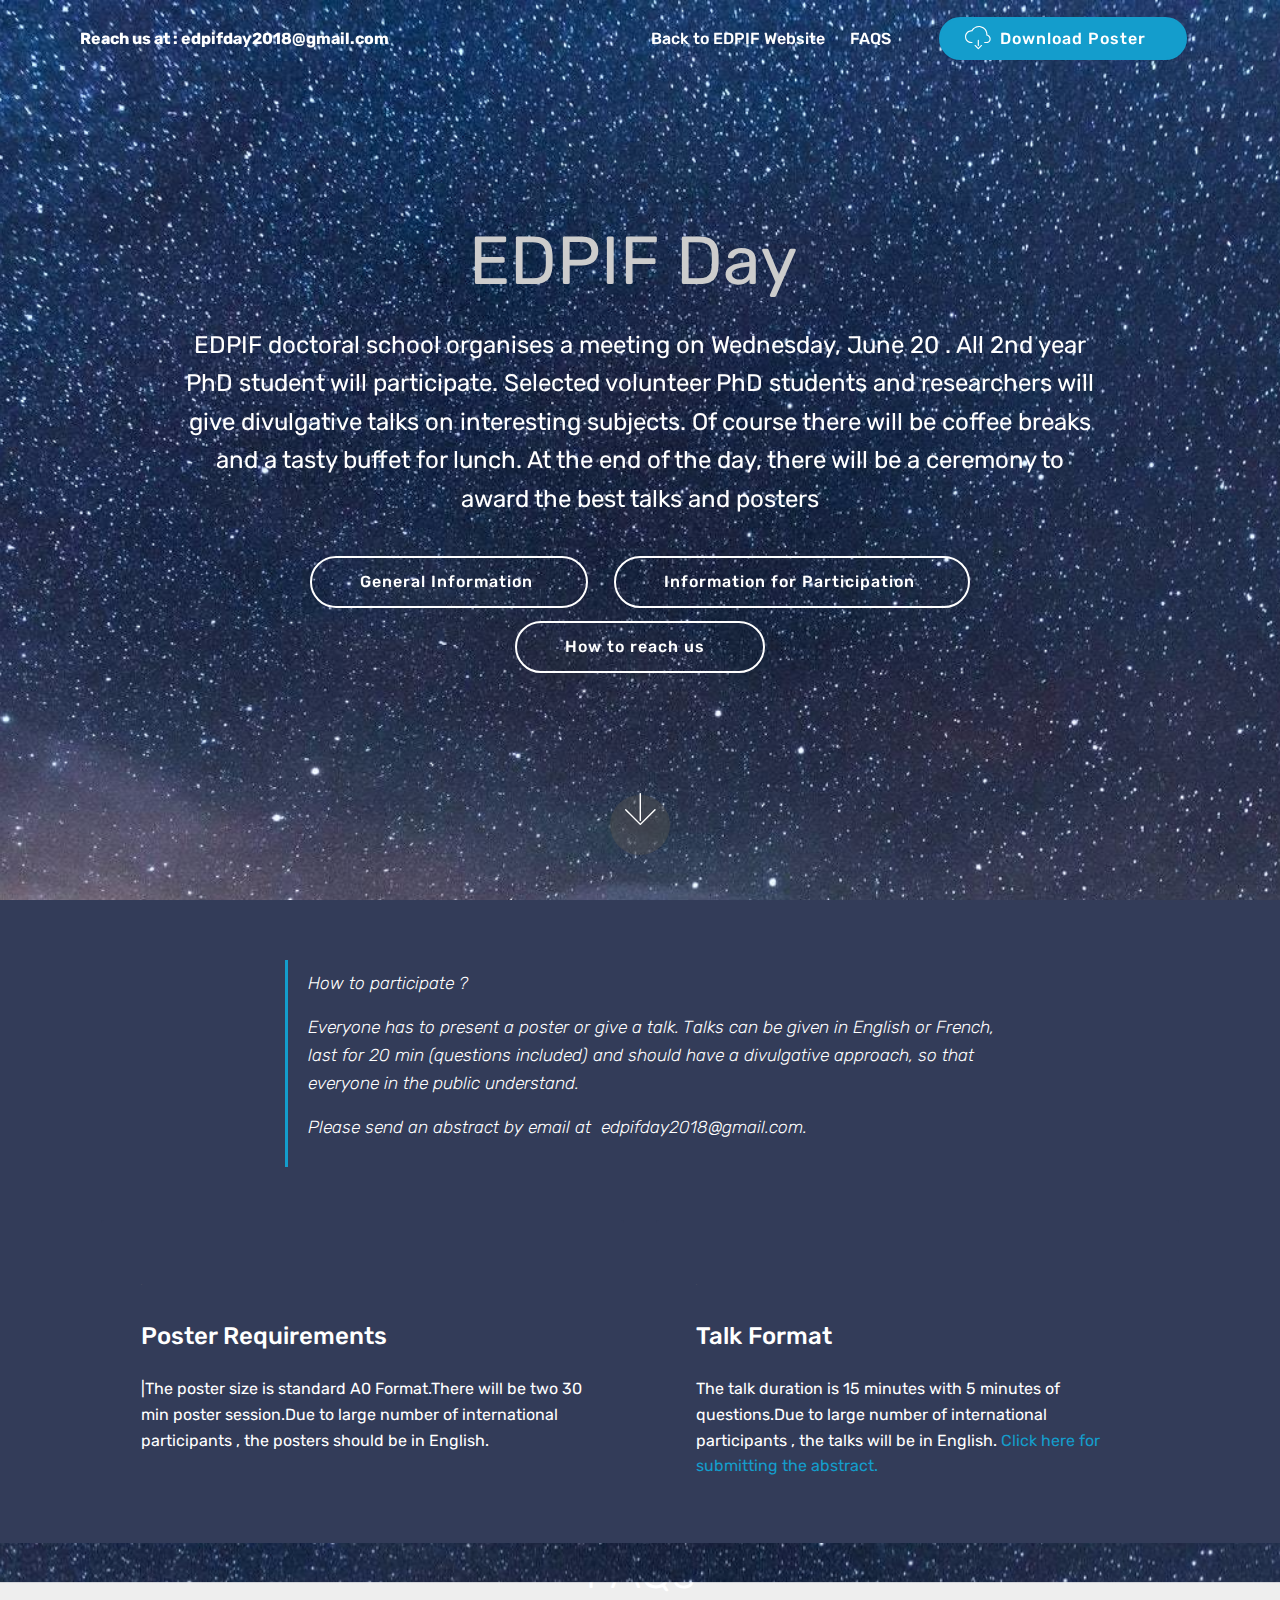
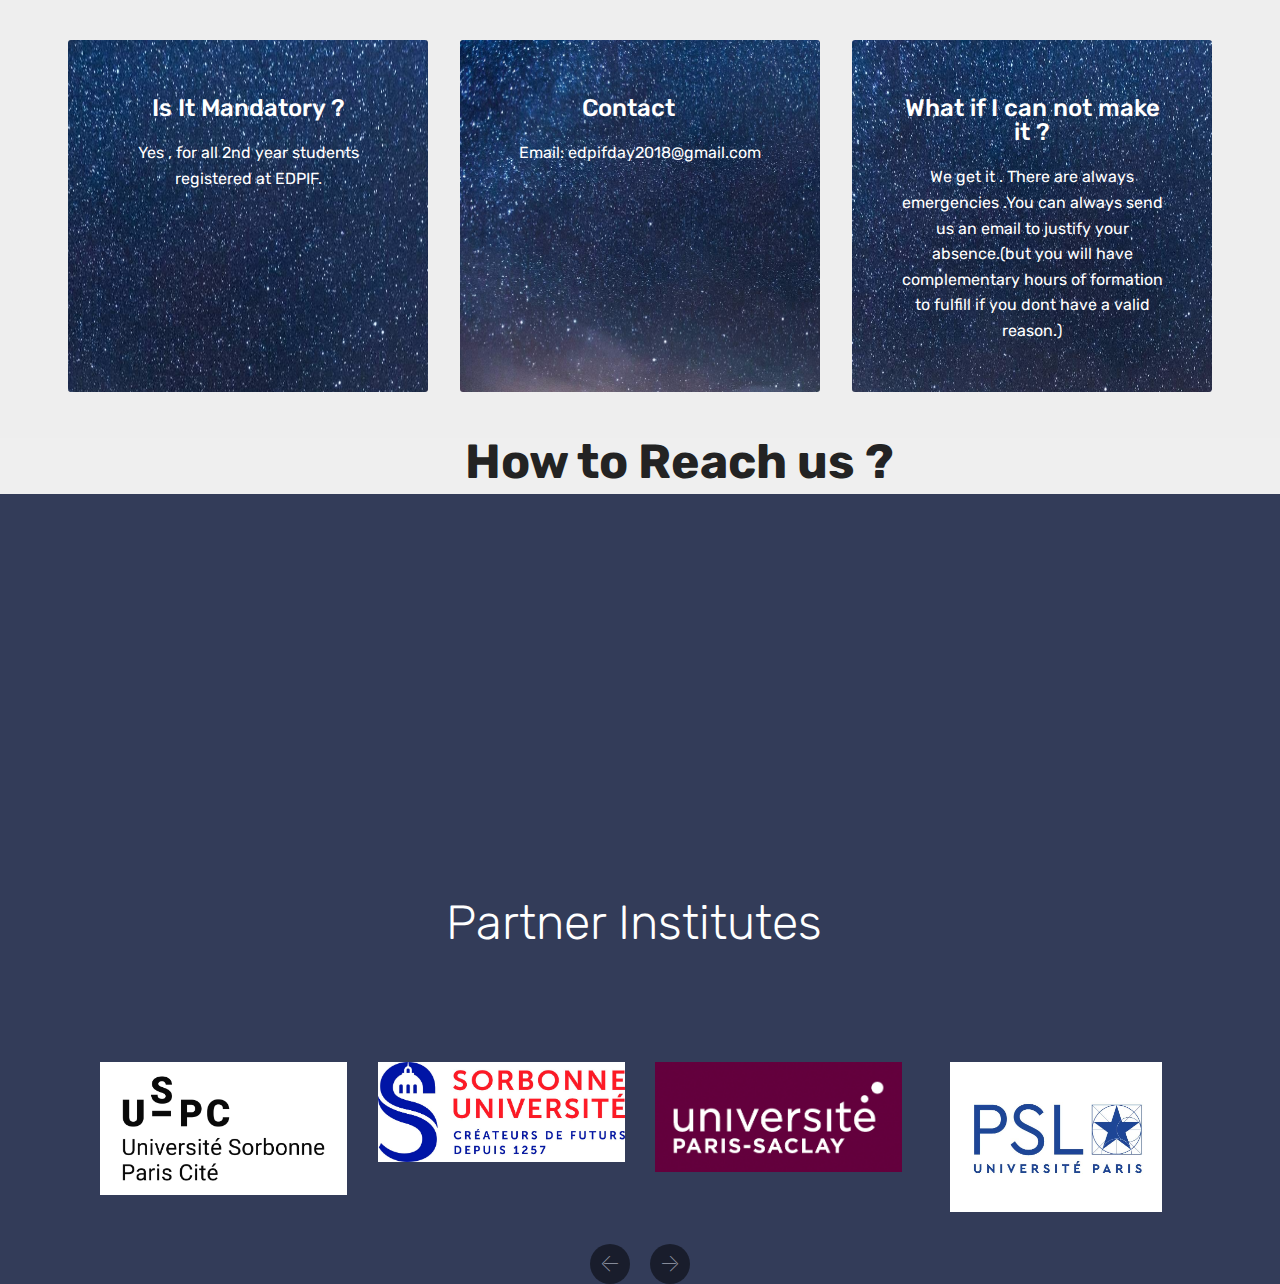
<file: index.html>
<!DOCTYPE html>
<html >
<head>
  <!-- Site made with Mobirise Website Builder v4.6.5, https://mobirise.com -->
  <meta charset="UTF-8">
  <meta http-equiv="X-UA-Compatible" content="IE=edge">
  <meta name="generator" content="Mobirise v4.6.5, mobirise.com">
  <meta name="viewport" content="width=device-width, initial-scale=1, minimum-scale=1">
  <link rel="shortcut icon" href="assets/images/ani-1.gif" type="image/x-icon">
  <meta name="description" content="">
  <title>Home</title>
  <link rel="stylesheet" href="assets/web/assets/mobirise-icons-bold/mobirise-icons-bold.css">
  <link rel="stylesheet" href="assets/web/assets/mobirise-icons/mobirise-icons.css">
  <link rel="stylesheet" href="assets/tether/tether.min.css">
  <link rel="stylesheet" href="assets/bootstrap/css/bootstrap.min.css">
  <link rel="stylesheet" href="assets/bootstrap/css/bootstrap-grid.min.css">
  <link rel="stylesheet" href="assets/bootstrap/css/bootstrap-reboot.min.css">
  <link rel="stylesheet" href="assets/dropdown/css/style.css">
  <link rel="stylesheet" href="assets/theme/css/style.css">
  <link rel="stylesheet" href="assets/mobirise/css/mbr-additional.css" type="text/css">
  
  
  
</head>
<body>
  <section class="menu cid-qL4KmMdryU" once="menu" id="menu2-r">

    

    <nav class="navbar navbar-expand beta-menu navbar-dropdown align-items-center navbar-fixed-top navbar-toggleable-sm bg-color transparent">
        <button class="navbar-toggler navbar-toggler-right" type="button" data-toggle="collapse" data-target="#navbarSupportedContent" aria-controls="navbarSupportedContent" aria-expanded="false" aria-label="Toggle navigation">
            <div class="hamburger">
                <span></span>
                <span></span>
                <span></span>
                <span></span>
            </div>
        </button>
        <div class="menu-logo">
            <div class="navbar-brand">
                
                <span class="navbar-caption-wrap"><a class="navbar-caption text-white display-4" href="mailto:edpifday2018@gmail.com">Reach us at :&nbsp;edpifday2018@gmail.com</a></span>
            </div>
        </div>
        <div class="collapse navbar-collapse" id="navbarSupportedContent">
            <ul class="navbar-nav nav-dropdown" data-app-modern-menu="true"><li class="nav-item dropdown">
                    <a class="nav-link link text-white display-4" href="https://www.edpif.org" target="_blank">Back to EDPIF Website&nbsp;</a>
                </li><li class="nav-item"><a class="nav-link link text-white display-4" href="index.html#features13-n" target="_blank">FAQS&nbsp;</a></li>
                <li class="nav-item">
                    <a class="nav-link link text-white display-4" href="index.html#features13-n"></a>
                </li></ul>
            <div class="navbar-buttons mbr-section-btn"><a class="btn btn-sm btn-primary display-4" href="https://www.edpif.org/journee/2017/Programme.pdf" target="_blank"><span class="mbri-download mbr-iconfont mbr-iconfont-btn"></span>
                    Download Poster &nbsp;&nbsp;</a></div>
        </div>
    </nav>
</section>

<section class="engine"><a href="https://mobirise.ws/h">make free website</a></section><section class="cid-qL4e1ZKGr7 mbr-fullscreen mbr-parallax-background" id="header2-f">

    

    

    <div class="container align-center">
        <div class="row justify-content-md-center">
            <div class="mbr-white col-md-10">
                <h1 class="mbr-section-title mbr-bold pb-3 mbr-fonts-style display-1"><span style="font-weight: normal;">EDPIF Day</span>&nbsp;</h1>
                
                <p class="mbr-text pb-3 mbr-fonts-style display-5">EDPIF doctoral school organises a meeting on Wednesday, June 20 . All 2nd year PhD student will participate. Selected volunteer PhD students and researchers will give divulgative talks on interesting subjects. Of course there will be coffee breaks and a tasty buffet for lunch. At the end of the day, there will be a ceremony to award the best talks and posters<br></p>
                <div class="mbr-section-btn"><a class="btn btn-md btn-white-outline display-4" href="index.html#features3-s">General Information&nbsp;</a>  <a class="btn btn-md btn-white-outline display-4" href="index.html#features11-j">Information for Participation&nbsp;</a> <a class="btn btn-md btn-white-outline display-4" href="index.html#map2-q">How to reach us &nbsp;</a></div>
            </div>
        </div>
    </div>
    <div class="mbr-arrow hidden-sm-down" aria-hidden="true">
        <a href="#next">
            <i class="mbri-down mbr-iconfont"></i>
        </a>
    </div>
</section>

<section class="mbr-section article content1 cid-qNkqyiXQrb" id="content2-15">

     

    <div class="container">
        <div class="media-container-row">
            <div class="mbr-text col-12 col-md-8 mbr-fonts-style display-4">
                <blockquote><p>How to participate ?</p><p>Everyone has to present a poster or give a talk. Talks can be given in English or French, last for 20 min (questions included) and should have a divulgative approach, so that everyone in the public understand. 
</p><p>Please send an abstract by email at &nbsp;edpifday2018@gmail.com.</p></blockquote>
            </div>
        </div>
    </div>
</section>

<section class="features6 cid-qNkszJzN0q" id="features6-17">
    
    

    
    <div class="container">
        <div class="media-container-row">

            <div class="card p-3 col-12 col-md-6">
                <div class="card-img pb-3">
                    <span class="mbr-iconfont mbrib-question" style="font-size: 1px;"></span>
                </div>
                <div class="card-box">
                    <h4 class="card-title py-3 mbr-fonts-style display-5">
                        Poster Requirements&nbsp;</h4>
                    <p class="mbr-text mbr-fonts-style display-7">|The poster size is standard A0 Format.There will be two 30 min poster session.Due to large number of international participants , the posters should be in English.  <br></p>
                </div>
            </div>

            <div class="card p-3 col-12 col-md-6">
                <div class="card-img pb-3">
                    <span class="mbr-iconfont mbrib-question" style="font-size: 1px;"></span>
                </div>
                <div class="card-box">
                    <h4 class="card-title py-3 mbr-fonts-style display-5">Talk Format&nbsp;</h4>
                    <p class="mbr-text mbr-fonts-style display-7">The talk duration is 15 minutes with 5 minutes of questions.Due to large number of international participants , the talks will be in English. <a href="https://tsarkar0024.github.io/betaform/page1.html">Click here for submitting the abstract. &nbsp; &nbsp; &nbsp; &nbsp; &nbsp; &nbsp; &nbsp; &nbsp;&nbsp;</a><br></p>
                </div>
            </div>

            

            

        </div>

    </div>

</section>

<section class="features13 cid-qL4H0eDaxm mbr-parallax-background" id="features13-n">

    

    
    <div class="container">
        <h2 class="mbr-section-title pb-3 mbr-fonts-style display-2">
            FAQs</h2>

        <div class="media-container-row container">
            <div class="card col-12 col-md-6 p-5 m-3 align-center col-lg-4">
                <div class="card-img">
                    <img src="assets/images/mbr-4-1620x1080.jpg" alt="Mobirise" title="">
                </div>
                <h4 class="card-title py-2 mbr-fonts-style display-5">Is It Mandatory ?</h4>
                <p class="mbr-text mbr-fonts-style display-7">Yes , for all 2nd year students registered at EDPIF.</p>
            </div>
            <div class="card col-12 col-md-6 p-5 m-3 align-center col-lg-4">
                <div class="card-img">
                    <img src="assets/images/mbr-2-1620x1080.jpg" alt="Mobirise" title="">
                </div>
                <h4 class="card-title py-2 mbr-fonts-style display-5"><p>Contact&nbsp;&nbsp;&nbsp;&nbsp;</p></h4>
                <p class="mbr-text mbr-fonts-style display-7">Email:&nbsp;edpifday2018@gmail.com</p>
            </div>
            <div class="card col-12 col-md-6 p-5 m-3 align-center col-lg-4">
                <div class="card-img">
                    <img src="assets/images/mbr-3-1620x1080.jpg" alt="Mobirise" title="">
                </div>
                <h4 class="card-title py-2 mbr-fonts-style display-5">What if I can not make it ?</h4>
                <p class="mbr-text mbr-fonts-style display-7">
                    We get it . There are always emergencies .You can always send us an email to justify your absence.(but you will have complementary hours of formation to fulfill if you dont have a valid reason.)
                </p>
            </div>    
        </div>
</div></section>

<section class="mbr-section info1 cid-qL4JnaTORb mbr-parallax-background" id="info1-p">

    

    <div class="mbr-overlay" style="opacity: 0.8; background-color: rgb(239, 239, 239);">
    </div>
    <div class="container">
        <div class="row justify-content-center content-row">
            <div class="media-container-column title col-12 col-lg-7 col-md-6">
                
                <h2 class="align-left mbr-bold mbr-fonts-style display-2">How to Reach us ?</h2>
            </div>
            <div class="media-container-column col-12 col-lg-3 col-md-4">
                
            </div>
        </div>
    </div>
</section>

<section class="map2 cid-qL4JEQnImT" id="map2-q">

    

    <div class="container">
        <div class="media-container-row">
            <div class="col-md-8">
                <div class="google-map"><iframe frameborder="0" style="border:0" src="https://www.google.com/maps/embed/v1/place?key=AIzaSyA0Dx_boXQiwvdz8sJHoYeZNVTdoWONYkU&amp;q=place_id:ChIJP4MV091x5kcRz8lEtJ4fiqo" allowfullscreen=""></iframe></div>
        </div>
    </div>
</div></section>

<section class="clients cid-qLrCuFZq39" id="clients-y">
      

    
        <div class="container mb-5">
            <div class="media-container-row">
                <div class="col-12 align-center">
                    <h2 class="mbr-section-title pb-3 mbr-fonts-style display-2">Partner Institutes&nbsp;</h2>
                    <h3 class="mbr-section-subtitle mbr-light mbr-fonts-style display-5">&nbsp;</h3>
                </div>
            </div>
        </div>

    <div class="container">
        <div class="carousel slide" data-ride="carousel" role="listbox">
            <div class="carousel-inner" data-visible="4">
                
                
                
                
                
            <div class="carousel-item ">
                    <div class="media-container-row">
                        <div class="col-md-12">
                            <div class="wrap-img ">
                                <img src="assets/images/uspcparis-logo-3395x1816.jpg" class="img-responsive clients-img" alt="" title="">
                            </div>
                        </div>
                    </div>
                </div><div class="carousel-item ">
                    <div class="media-container-row">
                        <div class="col-md-12">
                            <div class="wrap-img ">
                                <img src="assets/images/sorbonne-universit-logo-1623x654.jpg" class="img-responsive clients-img" alt="" title="">
                            </div>
                        </div>
                    </div>
                </div><div class="carousel-item ">
                    <div class="media-container-row">
                        <div class="col-md-12">
                            <div class="wrap-img ">
                                <img src="assets/images/paris-saclay-logo-557x246.png" class="img-responsive clients-img" alt="" title="">
                            </div>
                        </div>
                    </div>
                </div><div class="carousel-item ">
                    <div class="media-container-row">
                        <div class="col-md-12">
                            <div class="wrap-img ">
                                <img src="assets/images/logo-psl-842x595.jpg" class="img-responsive clients-img" alt="" title="">
                            </div>
                        </div>
                    </div>
                </div></div>
            <div class="carousel-controls">
                <a data-app-prevent-settings="" class="carousel-control carousel-control-prev" role="button" data-slide="prev">
                    <span aria-hidden="true" class="mbri-left mbr-iconfont"></span>
                    <span class="sr-only">Previous</span>
                </a>
                <a data-app-prevent-settings="" class="carousel-control carousel-control-next" role="button" data-slide="next">
                    <span aria-hidden="true" class="mbri-right mbr-iconfont"></span>
                    <span class="sr-only">Next</span>
                </a>
            </div>
        </div>
    </div>
</section>


  <script src="assets/web/assets/jquery/jquery.min.js"></script>
  <script src="assets/tether/tether.min.js"></script>
  <script src="assets/popper/popper.min.js"></script>
  <script src="assets/bootstrap/js/bootstrap.min.js"></script>
  <script src="assets/smoothscroll/smooth-scroll.js"></script>
  <script src="assets/dropdown/js/script.min.js"></script>
  <script src="assets/touchswipe/jquery.touch-swipe.min.js"></script>
  <script src="assets/bootstrapcarouselswipe/bootstrap-carousel-swipe.js"></script>
  <script src="assets/mbr-clients-slider/mbr-clients-slider.js"></script>
  <script src="assets/parallax/jarallax.min.js"></script>
  <script src="assets/theme/js/script.js"></script>
  
  
</body>
</html>
</file>
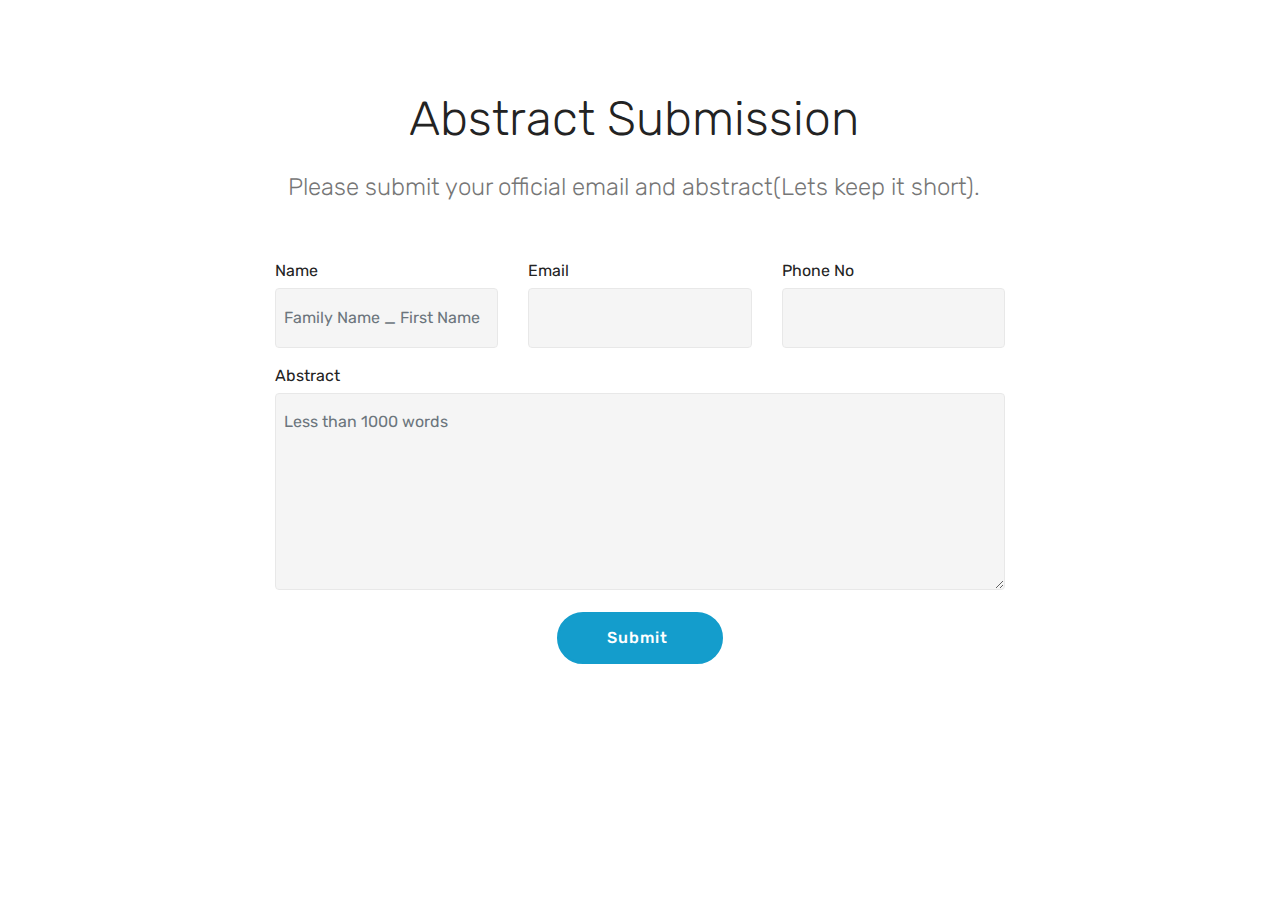
<file: page1.html>
<!DOCTYPE html>
<html >
<head>
  <!-- Site made with Mobirise Website Builder v4.6.5, https://mobirise.com -->
  <meta charset="UTF-8">
  <meta http-equiv="X-UA-Compatible" content="IE=edge">
  <meta name="generator" content="Mobirise v4.6.5, mobirise.com">
  <meta name="viewport" content="width=device-width, initial-scale=1, minimum-scale=1">
  <link rel="shortcut icon" href="assets/images/ani-1.gif" type="image/x-icon">
  <meta name="description" content="Web Page Creator Description">
  <title>Page_submission&nbsp;</title>
  <link rel="stylesheet" href="assets/tether/tether.min.css">
  <link rel="stylesheet" href="assets/bootstrap/css/bootstrap.min.css">
  <link rel="stylesheet" href="assets/bootstrap/css/bootstrap-grid.min.css">
  <link rel="stylesheet" href="assets/bootstrap/css/bootstrap-reboot.min.css">
  <link rel="stylesheet" href="assets/theme/css/style.css">
  <link rel="stylesheet" href="assets/mobirise/css/mbr-additional.css" type="text/css">
  
  
  
</head>
<body>
  <section class="mbr-section form1 cid-qLmeOFq9NB" id="form1-x">

    

    
    <div class="container">
        <div class="row justify-content-center">
            <div class="title col-12 col-lg-8">
                <h2 class="mbr-section-title align-center pb-3 mbr-fonts-style display-2">
                    Abstract Submission&nbsp;</h2>
                <h3 class="mbr-section-subtitle align-center mbr-light pb-3 mbr-fonts-style display-5">Please submit your official email and abstract(Lets keep it short).&nbsp;<a href="mailto:edpifday2018@gmail.com">&nbsp;</a></h3>
            </div>
        </div>
    </div>
    <div class="container">
        <div class="row justify-content-center">
            <div class="media-container-column col-lg-8" data-form-type="formoid">
                    <div data-form-alert="" hidden="">Thanks for filling out the form!</div>
            
                    <form class="mbr-form" action="https://mobirise.com/" method="post" data-form-title="Mobirise Form"><input type="hidden" name="email" data-form-email="true" value="LRShmaOb2QPOFTfYT8GPhwDwNSbprUKzQlDsv/owQgcSVqke9KZQ7Be7sSpQAvnJyyzQzBRkgjgg1JlliH9Ijl731mDftzOGcsSgekJwH7YQh+6z/GWUG3U8nNtXKX07" data-form-field="Email">
                        <div class="row row-sm-offset">
                            <div class="col-md-4 multi-horizontal" data-for="name">
                                <div class="form-group">
                                    <label class="form-control-label mbr-fonts-style display-7" for="name-form1-x">Name</label>
                                    <input type="text" class="form-control" name="name" data-form-field="Name" required="" placeholder="Family Name _ First Name " id="name-form1-x">
                                </div>
                            </div>
                            <div class="col-md-4 multi-horizontal" data-for="email">
                                <div class="form-group">
                                    <label class="form-control-label mbr-fonts-style display-7" for="email-form1-x">Email</label>
                                    <input type="email" class="form-control" name="email" data-form-field="Email" required="" id="email-form1-x">
                                </div>
                            </div>
                            <div class="col-md-4 multi-horizontal" data-for="phone">
                                <div class="form-group">
                                    <label class="form-control-label mbr-fonts-style display-7" for="phone-form1-x">Phone No</label>
                                    <input type="tel" class="form-control" name="phone" data-form-field="Phone" id="phone-form1-x">
                                </div>
                            </div>
                        </div>
                        <div class="form-group" data-for="message">
                            <label class="form-control-label mbr-fonts-style display-7" for="message-form1-x">Abstract&nbsp;</label>
                            <textarea type="text" class="form-control" name="message" rows="7" data-form-field="Message" placeholder="Less than 1000 words" id="message-form1-x"></textarea>
                        </div>
            
                        <span class="input-group-btn"><button href="" type="submit" class="btn btn-primary btn-form display-4">Submit&nbsp;</button></span>
                    </form>
            </div>
        </div>
    </div>
</section>


  <section class="engine"><a href="https://mobirise.ws/p">open source web page creator</a></section><script src="assets/web/assets/jquery/jquery.min.js"></script>
  <script src="assets/popper/popper.min.js"></script>
  <script src="assets/tether/tether.min.js"></script>
  <script src="assets/bootstrap/js/bootstrap.min.js"></script>
  <script src="assets/smoothscroll/smooth-scroll.js"></script>
  <script src="assets/theme/js/script.js"></script>
  <script src="assets/formoid/formoid.min.js"></script>
  
  
</body>
</html>
</file>
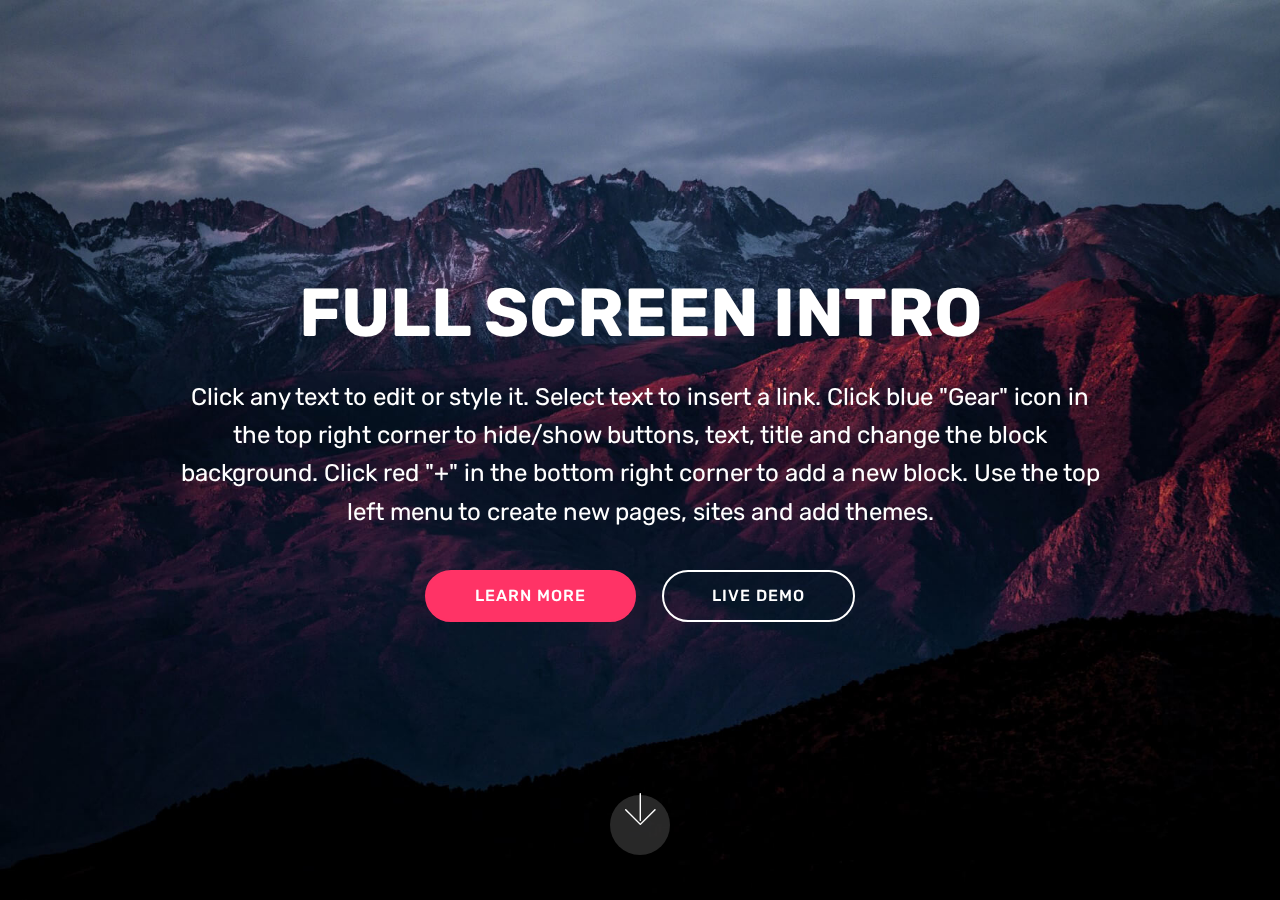
<file: page2.html>
<!DOCTYPE html>
<html >
<head>
  <!-- Site made with Mobirise Website Builder v4.6.5, https://mobirise.com -->
  <meta charset="UTF-8">
  <meta http-equiv="X-UA-Compatible" content="IE=edge">
  <meta name="generator" content="Mobirise v4.6.5, mobirise.com">
  <meta name="viewport" content="width=device-width, initial-scale=1, minimum-scale=1">
  <link rel="shortcut icon" href="assets/images/ani-1.gif" type="image/x-icon">
  <meta name="description" content="Web Site Builder Description">
  <title>home3</title>
  <link rel="stylesheet" href="assets/web/assets/mobirise-icons/mobirise-icons.css">
  <link rel="stylesheet" href="assets/tether/tether.min.css">
  <link rel="stylesheet" href="assets/bootstrap/css/bootstrap.min.css">
  <link rel="stylesheet" href="assets/bootstrap/css/bootstrap-grid.min.css">
  <link rel="stylesheet" href="assets/bootstrap/css/bootstrap-reboot.min.css">
  <link rel="stylesheet" href="assets/theme/css/style.css">
  <link rel="stylesheet" href="assets/mobirise/css/mbr-additional.css" type="text/css">
  
  
  
</head>
<body>
  <section class="cid-qNkmWloqCt mbr-fullscreen mbr-parallax-background" id="header2-14">

    

    

    <div class="container align-center">
        <div class="row justify-content-md-center">
            <div class="mbr-white col-md-10">
                <h1 class="mbr-section-title mbr-bold pb-3 mbr-fonts-style display-1">
                    FULL SCREEN INTRO
                </h1>
                
                <p class="mbr-text pb-3 mbr-fonts-style display-5">
                    Click any text to edit or style it. Select text to insert a link. Click blue "Gear" icon in the top right corner to hide/show buttons, text, title and change the block background. Click red "+" in the bottom right corner to add a new block. Use the top left menu to create new pages, sites and add themes.
                </p>
                <div class="mbr-section-btn">
                    <a class="btn btn-md btn-secondary display-4" href="https://mobirise.com">LEARN MORE</a>
                    <a class="btn btn-md btn-white-outline display-4" href="https://mobirise.com">LIVE DEMO</a>
                </div>
            </div>
        </div>
    </div>
    <div class="mbr-arrow hidden-sm-down" aria-hidden="true">
        <a href="#next">
            <i class="mbri-down mbr-iconfont"></i>
        </a>
    </div>
</section>


  <section class="engine"><a href="https://mobirise.ws/o">free mobile website builder</a></section><script src="assets/web/assets/jquery/jquery.min.js"></script>
  <script src="assets/popper/popper.min.js"></script>
  <script src="assets/tether/tether.min.js"></script>
  <script src="assets/bootstrap/js/bootstrap.min.js"></script>
  <script src="assets/smoothscroll/smooth-scroll.js"></script>
  <script src="assets/parallax/jarallax.min.js"></script>
  <script src="assets/theme/js/script.js"></script>
  
  
</body>
</html>
</file>
<file: assets/web/assets/mobirise-icons-bold/mobirise-icons-bold.css>
@font-face {
  font-family: 'mobirise-icons-bold';
  src:  url('mobirise-icons-bold.eot?m1l4yr');
  src:  url('mobirise-icons-bold.eot?m1l4yr#iefix') format('embedded-opentype'),
    url('mobirise-icons-bold.ttf?m1l4yr') format('truetype'),
    url('mobirise-icons-bold.woff?m1l4yr') format('woff'),
    url('mobirise-icons-bold.svg?m1l4yr#mobirise-icons-bold') format('svg');
  font-weight: normal;
  font-style: normal;
}

[class^="mbrib-"], [class*="mbrib-"] {
  /* use !important to prevent issues with browser extensions that change fonts */
  font-family: 'mobirise-icons-bold' !important;
  speak: none;
  font-style: normal;
  font-weight: normal;
  font-variant: normal;
  text-transform: none;
  line-height: 1;

  /* Better Font Rendering =========== */
  -webkit-font-smoothing: antialiased;
  -moz-osx-font-smoothing: grayscale;
}

.mbrib-add-submenu:before {
  content: "\e900";
}
.mbrib-alert:before {
  content: "\e901";
}
.mbrib-align-center:before {
  content: "\e902";
}
.mbrib-align-justify:before {
  content: "\e903";
}
.mbrib-align-left:before {
  content: "\e904";
}
.mbrib-align-right:before {
  content: "\e905";
}
.mbrib-android:before {
  content: "\e906";
}
.mbrib-apple:before {
  content: "\e907";
}
.mbrib-arrow-down:before {
  content: "\e908";
}
.mbrib-arrow-next:before {
  content: "\e909";
}
.mbrib-arrow-prev:before {
  content: "\e90a";
}
.mbrib-arrow-up:before {
  content: "\e90b";
}
.mbrib-bold:before {
  content: "\e90c";
}
.mbrib-bookmark:before {
  content: "\e90d";
}
.mbrib-bootstrap:before {
  content: "\e90e";
}
.mbrib-briefcase:before {
  content: "\e90f";
}
.mbrib-browse:before {
  content: "\e910";
}
.mbrib-bulleted-list:before {
  content: "\e911";
}
.mbrib-calendar:before {
  content: "\e912";
}
.mbrib-camera:before {
  content: "\e913";
}
.mbrib-cart-add:before {
  content: "\e914";
}
.mbrib-cart-full:before {
  content: "\e915";
}
.mbrib-cash:before {
  content: "\e916";
}
.mbrib-change-style:before {
  content: "\e917";
}
.mbrib-chat:before {
  content: "\e918";
}
.mbrib-clock:before {
  content: "\e919";
}
.mbrib-close:before {
  content: "\e91a";
}
.mbrib-cloud:before {
  content: "\e91b";
}
.mbrib-code:before {
  content: "\e91c";
}
.mbrib-contact-form:before {
  content: "\e91d";
}
.mbrib-credit-card:before {
  content: "\e91e";
}
.mbrib-cursor-click:before {
  content: "\e91f";
}
.mbrib-cust-feedback:before {
  content: "\e920";
}
.mbrib-database:before {
  content: "\e921";
}
.mbrib-delivery:before {
  content: "\e922";
}
.mbrib-desktop:before {
  content: "\e923";
}
.mbrib-devices:before {
  content: "\e924";
}
.mbrib-down:before {
  content: "\e925";
}
.mbrib-download:before {
  content: "\e926";
}
.mbrib-drag-n-drop:before {
  content: "\e927";
}
.mbrib-drag-n-drop2:before {
  content: "\e928";
}
.mbrib-edit:before {
  content: "\e929";
}
.mbrib-edit2:before {
  content: "\e92a";
}
.mbrib-error:before {
  content: "\e92b";
}
.mbrib-extension:before {
  content: "\e92c";
}
.mbrib-features:before {
  content: "\e92d";
}
.mbrib-file:before {
  content: "\e92e";
}
.mbrib-flag:before {
  content: "\e92f";
}
.mbrib-folder:before {
  content: "\e930";
}
.mbrib-gift:before {
  content: "\e931";
}
.mbrib-github:before {
  content: "\e932";
}
.mbrib-globe-2:before {
  content: "\e933";
}
.mbrib-globe:before {
  content: "\e934";
}
.mbrib-growing-chart:before {
  content: "\e935";
}
.mbrib-hearth:before {
  content: "\e936";
}
.mbrib-help:before {
  content: "\e937";
}
.mbrib-home:before {
  content: "\e938";
}
.mbrib-hot-cup:before {
  content: "\e939";
}
.mbrib-idea:before {
  content: "\e93a";
}
.mbrib-image-gallery:before {
  content: "\e93b";
}
.mbrib-image-slider:before {
  content: "\e93c";
}
.mbrib-info:before {
  content: "\e93d";
}
.mbrib-italic:before {
  content: "\e93e";
}
.mbrib-key:before {
  content: "\e93f";
}
.mbrib-laptop:before {
  content: "\e940";
}
.mbrib-layers:before {
  content: "\e941";
}
.mbrib-left-right:before {
  content: "\e942";
}
.mbrib-left:before {
  content: "\e943";
}
.mbrib-letter:before {
  content: "\e944";
}
.mbrib-like:before {
  content: "\e945";
}
.mbrib-link:before {
  content: "\e946";
}
.mbrib-lock:before {
  content: "\e947";
}
.mbrib-login:before {
  content: "\e948";
}
.mbrib-logout:before {
  content: "\e949";
}
.mbrib-magic-stick:before {
  content: "\e94a";
}
.mbrib-map-pin:before {
  content: "\e94b";
}
.mbrib-menu:before {
  content: "\e94c";
}
.mbrib-mobile:before {
  content: "\e94d";
}
.mbrib-mobile2:before {
  content: "\e94e";
}
.mbrib-mobirise:before {
  content: "\e94f";
}
.mbrib-more-horizontal:before {
  content: "\e950";
}
.mbrib-more-vertical:before {
  content: "\e951";
}
.mbrib-music:before {
  content: "\e952";
}
.mbrib-new-file:before {
  content: "\e953";
}
.mbrib-numbered-list:before {
  content: "\e954";
}
.mbrib-opened-folder:before {
  content: "\e955";
}
.mbrib-pages:before {
  content: "\e956";
}
.mbrib-paper-plane:before {
  content: "\e957";
}
.mbrib-paperclip:before {
  content: "\e958";
}
.mbrib-photo:before {
  content: "\e959";
}
.mbrib-photos:before {
  content: "\e95a";
}
.mbrib-pin:before {
  content: "\e95b";
}
.mbrib-play:before {
  content: "\e95c";
}
.mbrib-plus:before {
  content: "\e95d";
}
.mbrib-preview:before {
  content: "\e95e";
}
.mbrib-print:before {
  content: "\e95f";
}
.mbrib-protect:before {
  content: "\e960";
}
.mbrib-question:before {
  content: "\e961";
}
.mbrib-quote-left:before {
  content: "\e962";
}
.mbrib-quote-right:before {
  content: "\e963";
}
.mbrib-redo:before {
  content: "\e964";
}
.mbrib-refresh:before {
  content: "\e965";
}
.mbrib-responsive:before {
  content: "\e966";
}
.mbrib-right:before {
  content: "\e967";
}
.mbrib-rocket:before {
  content: "\e968";
}
.mbrib-sad-face:before {
  content: "\e969";
}
.mbrib-sale:before {
  content: "\e96a";
}
.mbrib-save:before {
  content: "\e96b";
}
.mbrib-search:before {
  content: "\e96c";
}
.mbrib-setting:before {
  content: "\e96d";
}
.mbrib-setting2:before {
  content: "\e96e";
}
.mbrib-setting3:before {
  content: "\e96f";
}
.mbrib-share:before {
  content: "\e970";
}
.mbrib-shopping-bag:before {
  content: "\e971";
}
.mbrib-shopping-basket:before {
  content: "\e972";
}
.mbrib-shopping-cart:before {
  content: "\e973";
}
.mbrib-sites:before {
  content: "\e974";
}
.mbrib-smile-face:before {
  content: "\e975";
}
.mbrib-speed:before {
  content: "\e976";
}
.mbrib-star:before {
  content: "\e977";
}
.mbrib-success:before {
  content: "\e978";
}
.mbrib-sun:before {
  content: "\e979";
}
.mbrib-sun2:before {
  content: "\e97a";
}
.mbrib-tablet-vertical:before {
  content: "\e97b";
}
.mbrib-tablet:before {
  content: "\e97c";
}
.mbrib-target:before {
  content: "\e97d";
}
.mbrib-timer:before {
  content: "\e97e";
}
.mbrib-to-ftp:before {
  content: "\e97f";
}
.mbrib-to-local-drive:before {
  content: "\e980";
}
.mbrib-touch-swipe:before {
  content: "\e981";
}
.mbrib-touch:before {
  content: "\e982";
}
.mbrib-trash:before {
  content: "\e983";
}
.mbrib-underline:before {
  content: "\e984";
}
.mbrib-undo:before {
  content: "\e985";
}
.mbrib-unlink:before {
  content: "\e986";
}
.mbrib-unlock:before {
  content: "\e987";
}
.mbrib-up-down:before {
  content: "\e988";
}
.mbrib-up:before {
  content: "\e989";
}
.mbrib-update:before {
  content: "\e98a";
}
.mbrib-upload:before {
  content: "\e98b";
}
.mbrib-user:before {
  content: "\e98c";
}
.mbrib-user2:before {
  content: "\e98d";
}
.mbrib-users:before {
  content: "\e98e";
}
.mbrib-video-play:before {
  content: "\e98f";
}
.mbrib-video:before {
  content: "\e990";
}
.mbrib-watch:before {
  content: "\e991";
}
.mbrib-website-theme:before {
  content: "\e992";
}
.mbrib-wifi:before {
  content: "\e993";
}
.mbrib-windows:before {
  content: "\e994";
}
.mbrib-zoom-out:before {
  content: "\e995";
}
</file>
<file: assets/web/assets/mobirise-icons/mobirise-icons.css>
@font-face {
  font-family: 'MobiriseIcons';
  src:  url('mobirise-icons.eot?spat4u');
  src:  url('mobirise-icons.eot?spat4u#iefix') format('embedded-opentype'),
    url('mobirise-icons.ttf?spat4u') format('truetype'),
    url('mobirise-icons.woff?spat4u') format('woff'),
    url('mobirise-icons.svg?spat4u#MobiriseIcons') format('svg');
  font-weight: normal;
  font-style: normal;
}

[class^="mbri-"], [class*=" mbri-"] {
  /* use !important to prevent issues with browser extensions that change fonts */
  font-family: MobiriseIcons !important;
  speak: none;
  font-style: normal;
  font-weight: normal;
  font-variant: normal;
  text-transform: none;
  line-height: 1;

  /* Better Font Rendering =========== */
  -webkit-font-smoothing: antialiased;
  -moz-osx-font-smoothing: grayscale;
}

.mbri-add-submenu:before {
  content: "\e900";
}
.mbri-alert:before {
  content: "\e901";
}
.mbri-align-center:before {
  content: "\e902";
}
.mbri-align-justify:before {
  content: "\e903";
}
.mbri-align-left:before {
  content: "\e904";
}
.mbri-align-right:before {
  content: "\e905";
}
.mbri-android:before {
  content: "\e906";
}
.mbri-apple:before {
  content: "\e907";
}
.mbri-arrow-down:before {
  content: "\e908";
}
.mbri-arrow-next:before {
  content: "\e909";
}
.mbri-arrow-prev:before {
  content: "\e90a";
}
.mbri-arrow-up:before {
  content: "\e90b";
}
.mbri-bold:before {
  content: "\e90c";
}
.mbri-bookmark:before {
  content: "\e90d";
}
.mbri-bootstrap:before {
  content: "\e90e";
}
.mbri-briefcase:before {
  content: "\e90f";
}
.mbri-browse:before {
  content: "\e910";
}
.mbri-bulleted-list:before {
  content: "\e911";
}
.mbri-calendar:before {
  content: "\e912";
}
.mbri-camera:before {
  content: "\e913";
}
.mbri-cart-add:before {
  content: "\e914";
}
.mbri-cart-full:before {
  content: "\e915";
}
.mbri-cash:before {
  content: "\e916";
}
.mbri-change-style:before {
  content: "\e917";
}
.mbri-chat:before {
  content: "\e918";
}
.mbri-clock:before {
  content: "\e919";
}
.mbri-close:before {
  content: "\e91a";
}
.mbri-cloud:before {
  content: "\e91b";
}
.mbri-code:before {
  content: "\e91c";
}
.mbri-contact-form:before {
  content: "\e91d";
}
.mbri-credit-card:before {
  content: "\e91e";
}
.mbri-cursor-click:before {
  content: "\e91f";
}
.mbri-cust-feedback:before {
  content: "\e920";
}
.mbri-database:before {
  content: "\e921";
}
.mbri-delivery:before {
  content: "\e922";
}
.mbri-desktop:before {
  content: "\e923";
}
.mbri-devices:before {
  content: "\e924";
}
.mbri-down:before {
  content: "\e925";
}
.mbri-download:before {
  content: "\e989";
}
.mbri-drag-n-drop:before {
  content: "\e927";
}
.mbri-drag-n-drop2:before {
  content: "\e928";
}
.mbri-edit:before {
  content: "\e929";
}
.mbri-edit2:before {
  content: "\e92a";
}
.mbri-error:before {
  content: "\e92b";
}
.mbri-extension:before {
  content: "\e92c";
}
.mbri-features:before {
  content: "\e92d";
}
.mbri-file:before {
  content: "\e92e";
}
.mbri-flag:before {
  content: "\e92f";
}
.mbri-folder:before {
  content: "\e930";
}
.mbri-gift:before {
  content: "\e931";
}
.mbri-github:before {
  content: "\e932";
}
.mbri-globe:before {
  content: "\e933";
}
.mbri-globe-2:before {
  content: "\e934";
}
.mbri-growing-chart:before {
  content: "\e935";
}
.mbri-hearth:before {
  content: "\e936";
}
.mbri-help:before {
  content: "\e937";
}
.mbri-home:before {
  content: "\e938";
}
.mbri-hot-cup:before {
  content: "\e939";
}
.mbri-idea:before {
  content: "\e93a";
}
.mbri-image-gallery:before {
  content: "\e93b";
}
.mbri-image-slider:before {
  content: "\e93c";
}
.mbri-info:before {
  content: "\e93d";
}
.mbri-italic:before {
  content: "\e93e";
}
.mbri-key:before {
  content: "\e93f";
}
.mbri-laptop:before {
  content: "\e940";
}
.mbri-layers:before {
  content: "\e941";
}
.mbri-left-right:before {
  content: "\e942";
}
.mbri-left:before {
  content: "\e943";
}
.mbri-letter:before {
  content: "\e944";
}
.mbri-like:before {
  content: "\e945";
}
.mbri-link:before {
  content: "\e946";
}
.mbri-lock:before {
  content: "\e947";
}
.mbri-login:before {
  content: "\e948";
}
.mbri-logout:before {
  content: "\e949";
}
.mbri-magic-stick:before {
  content: "\e94a";
}
.mbri-map-pin:before {
  content: "\e94b";
}
.mbri-menu:before {
  content: "\e94c";
}
.mbri-mobile:before {
  content: "\e94d";
}
.mbri-mobile2:before {
  content: "\e94e";
}
.mbri-mobirise:before {
  content: "\e94f";
}
.mbri-more-horizontal:before {
  content: "\e950";
}
.mbri-more-vertical:before {
  content: "\e951";
}
.mbri-music:before {
  content: "\e952";
}
.mbri-new-file:before {
  content: "\e953";
}
.mbri-numbered-list:before {
  content: "\e954";
}
.mbri-opened-folder:before {
  content: "\e955";
}
.mbri-pages:before {
  content: "\e956";
}
.mbri-paper-plane:before {
  content: "\e957";
}
.mbri-paperclip:before {
  content: "\e958";
}
.mbri-photo:before {
  content: "\e959";
}
.mbri-photos:before {
  content: "\e95a";
}
.mbri-pin:before {
  content: "\e95b";
}
.mbri-play:before {
  content: "\e95c";
}
.mbri-plus:before {
  content: "\e95d";
}
.mbri-preview:before {
  content: "\e95e";
}
.mbri-print:before {
  content: "\e95f";
}
.mbri-protect:before {
  content: "\e960";
}
.mbri-question:before {
  content: "\e961";
}
.mbri-quote-left:before {
  content: "\e962";
}
.mbri-quote-right:before {
  content: "\e963";
}
.mbri-refresh:before {
  content: "\e964";
}
.mbri-responsive:before {
  content: "\e965";
}
.mbri-right:before {
  content: "\e966";
}
.mbri-rocket:before {
  content: "\e967";
}
.mbri-sad-face:before {
  content: "\e968";
}
.mbri-sale:before {
  content: "\e969";
}
.mbri-save:before {
  content: "\e96a";
}
.mbri-search:before {
  content: "\e96b";
}
.mbri-setting:before {
  content: "\e96c";
}
.mbri-setting2:before {
  content: "\e96d";
}
.mbri-setting3:before {
  content: "\e96e";
}
.mbri-share:before {
  content: "\e96f";
}
.mbri-shopping-bag:before {
  content: "\e970";
}
.mbri-shopping-basket:before {
  content: "\e971";
}
.mbri-shopping-cart:before {
  content: "\e972";
}
.mbri-sites:before {
  content: "\e973";
}
.mbri-smile-face:before {
  content: "\e974";
}
.mbri-speed:before {
  content: "\e975";
}
.mbri-star:before {
  content: "\e976";
}
.mbri-success:before {
  content: "\e977";
}
.mbri-sun:before {
  content: "\e978";
}
.mbri-sun2:before {
  content: "\e979";
}
.mbri-tablet:before {
  content: "\e97a";
}
.mbri-tablet-vertical:before {
  content: "\e97b";
}
.mbri-target:before {
  content: "\e97c";
}
.mbri-timer:before {
  content: "\e97d";
}
.mbri-to-ftp:before {
  content: "\e97e";
}
.mbri-to-local-drive:before {
  content: "\e97f";
}
.mbri-touch-swipe:before {
  content: "\e980";
}
.mbri-touch:before {
  content: "\e981";
}
.mbri-trash:before {
  content: "\e982";
}
.mbri-underline:before {
  content: "\e983";
}
.mbri-unlink:before {
  content: "\e984";
}
.mbri-unlock:before {
  content: "\e985";
}
.mbri-up-down:before {
  content: "\e986";
}
.mbri-up:before {
  content: "\e987";
}
.mbri-update:before {
  content: "\e988";
}
.mbri-upload:before {
 content: "\e926"; 
}
.mbri-user:before {
  content: "\e98a";
}
.mbri-user2:before {
  content: "\e98b";
}
.mbri-users:before {
  content: "\e98c";
}
.mbri-video:before {
  content: "\e98d";
}
.mbri-video-play:before {
  content: "\e98e";
}
.mbri-watch:before {
  content: "\e98f";
}
.mbri-website-theme:before {
  content: "\e990";
}
.mbri-wifi:before {
  content: "\e991";
}
.mbri-windows:before {
  content: "\e992";
}
.mbri-zoom-out:before {
  content: "\e993";
}
.mbri-redo:before {
  content: "\e994";
}
.mbri-undo:before {
  content: "\e995";
}
</file>
<file: assets/dropdown/css/style.css>
.navbar-dropdown {
  left: 0;
  padding: 0;
  position: absolute;
  right: 0;
  top: 0;
  transition: all 0.45s ease;
  z-index: 1030;
  background: #282828; }
  .navbar-dropdown .navbar-logo {
    margin-right: 0.8rem;
    transition: margin 0.3s ease-in-out;
    vertical-align: middle; }
    .navbar-dropdown .navbar-logo img {
      height: 3.125rem;
      transition: all 0.3s ease-in-out; }
    .navbar-dropdown .navbar-logo.mbr-iconfont {
      font-size: 3.125rem;
      line-height: 3.125rem; }
  .navbar-dropdown .navbar-caption {
    font-weight: 700;
    white-space: normal;
    vertical-align: -4px;
    line-height: 3.125rem !important; }
    .navbar-dropdown .navbar-caption, .navbar-dropdown .navbar-caption:hover {
      color: inherit;
      text-decoration: none; }
  .navbar-dropdown .mbr-iconfont + .navbar-caption {
    vertical-align: -1px; }
  .navbar-dropdown.navbar-fixed-top {
    position: fixed; }
  .navbar-dropdown .navbar-brand span {
    vertical-align: -4px; }
  .navbar-dropdown.bg-color.transparent {
    background: none; }
  .navbar-dropdown.navbar-short .navbar-brand {
    padding: 0.625rem 0; }
    .navbar-dropdown.navbar-short .navbar-brand span {
      vertical-align: -1px; }
  .navbar-dropdown.navbar-short .navbar-caption {
    line-height: 2.375rem !important;
    vertical-align: -2px; }
  .navbar-dropdown.navbar-short .navbar-logo {
    margin-right: 0.5rem; }
    .navbar-dropdown.navbar-short .navbar-logo img {
      height: 2.375rem; }
    .navbar-dropdown.navbar-short .navbar-logo.mbr-iconfont {
      font-size: 2.375rem;
      line-height: 2.375rem; }
  .navbar-dropdown.navbar-short .mbr-table-cell {
    height: 3.625rem; }
  .navbar-dropdown .navbar-close {
    left: 0.6875rem;
    position: fixed;
    top: 0.75rem;
    z-index: 1000; }
  .navbar-dropdown .hamburger-icon {
    content: "";
    display: inline-block;
    vertical-align: middle;
    width: 16px;
    -webkit-box-shadow: 0 -6px 0 1px #282828,0 0 0 1px #282828,0 6px 0 1px #282828;
    -moz-box-shadow: 0 -6px 0 1px #282828,0 0 0 1px #282828,0 6px 0 1px #282828;
    box-shadow: 0 -6px 0 1px #282828,0 0 0 1px #282828,0 6px 0 1px #282828; }

.dropdown-menu .dropdown-toggle[data-toggle="dropdown-submenu"]::after {
  border-bottom: 0.35em solid transparent;
  border-left: 0.35em solid;
  border-right: 0;
  border-top: 0.35em solid transparent;
  margin-left: 0.3rem; }

.dropdown-menu .dropdown-item:focus {
  outline: 0; }

.nav-dropdown {
  font-size: 0.75rem;
  font-weight: 500;
  height: auto !important; }
  .nav-dropdown .nav-btn {
    padding-left: 1rem; }
  .nav-dropdown .link {
    margin: .667em 1.667em;
    font-weight: 500;
    padding: 0;
    transition: color .2s ease-in-out; }
    .nav-dropdown .link.dropdown-toggle {
      margin-right: 2.583em; }
      .nav-dropdown .link.dropdown-toggle::after {
        margin-left: .25rem;
        border-top: 0.35em solid;
        border-right: 0.35em solid transparent;
        border-left: 0.35em solid transparent;
        border-bottom: 0; }
      .nav-dropdown .link.dropdown-toggle[aria-expanded="true"] {
        margin: 0;
        padding: 0.667em 3.263em  0.667em 1.667em; }
  .nav-dropdown .link::after,
  .nav-dropdown .dropdown-item::after {
    color: inherit; }
  .nav-dropdown .btn {
    font-size: 0.75rem;
    font-weight: 700;
    letter-spacing: 0;
    margin-bottom: 0;
    padding-left: 1.25rem;
    padding-right: 1.25rem; }
  .nav-dropdown .dropdown-menu {
    border-radius: 0;
    border: 0;
    left: 0;
    margin: 0;
    padding-bottom: 1.25rem;
    padding-top: 1.25rem;
    position: relative; }
  .nav-dropdown .dropdown-submenu {
    margin-left: 0.125rem;
    top: 0; }
  .nav-dropdown .dropdown-item {
    font-weight: 500;
    line-height: 2;
    padding: 0.3846em 4.615em 0.3846em 1.5385em;
    position: relative;
    transition: color .2s ease-in-out, background-color .2s ease-in-out; }
    .nav-dropdown .dropdown-item::after {
      margin-top: -0.3077em;
      position: absolute;
      right: 1.1538em;
      top: 50%; }
    .nav-dropdown .dropdown-item:focus, .nav-dropdown .dropdown-item:hover {
      background: none; }

@media (max-width: 767px) {
  .nav-dropdown.navbar-toggleable-sm {
    bottom: 0;
    display: none;
    left: 0;
    overflow-x: hidden;
    position: fixed;
    top: 0;
    transform: translateX(-100%);
    -ms-transform: translateX(-100%);
    -webkit-transform: translateX(-100%);
    width: 18.75rem;
    z-index: 999; } }
.nav-dropdown.navbar-toggleable-xl {
  bottom: 0;
  display: none;
  left: 0;
  overflow-x: hidden;
  position: fixed;
  top: 0;
  transform: translateX(-100%);
  -ms-transform: translateX(-100%);
  -webkit-transform: translateX(-100%);
  width: 18.75rem;
  z-index: 999; }

.nav-dropdown-sm {
  display: block !important;
  overflow-x: hidden;
  overflow: auto;
  padding-top: 3.875rem; }
  .nav-dropdown-sm::after {
    content: "";
    display: block;
    height: 3rem;
    width: 100%; }
  .nav-dropdown-sm.collapse.in ~ .navbar-close {
    display: block !important; }
  .nav-dropdown-sm.collapsing, .nav-dropdown-sm.collapse.in {
    transform: translateX(0);
    -ms-transform: translateX(0);
    -webkit-transform: translateX(0);
    transition: all 0.25s ease-out;
    -webkit-transition: all 0.25s ease-out;
    background: #282828; }
  .nav-dropdown-sm.collapsing[aria-expanded="false"] {
    transform: translateX(-100%);
    -ms-transform: translateX(-100%);
    -webkit-transform: translateX(-100%); }
  .nav-dropdown-sm .nav-item {
    display: block;
    margin-left: 0 !important;
    padding-left: 0; }
  .nav-dropdown-sm .link,
  .nav-dropdown-sm .dropdown-item {
    border-top: 1px dotted rgba(255, 255, 255, 0.1);
    font-size: 0.8125rem;
    line-height: 1.6;
    margin: 0 !important;
    padding: 0.875rem 2.4rem 0.875rem 1.5625rem !important;
    position: relative;
    white-space: normal; }
    .nav-dropdown-sm .link:focus, .nav-dropdown-sm .link:hover,
    .nav-dropdown-sm .dropdown-item:focus,
    .nav-dropdown-sm .dropdown-item:hover {
      background: rgba(0, 0, 0, 0.2) !important;
      color: #c0a375; }
  .nav-dropdown-sm .nav-btn {
    position: relative;
    padding: 1.5625rem 1.5625rem 0 1.5625rem; }
    .nav-dropdown-sm .nav-btn::before {
      border-top: 1px dotted rgba(255, 255, 255, 0.1);
      content: "";
      left: 0;
      position: absolute;
      top: 0;
      width: 100%; }
    .nav-dropdown-sm .nav-btn + .nav-btn {
      padding-top: 0.625rem; }
      .nav-dropdown-sm .nav-btn + .nav-btn::before {
        display: none; }
  .nav-dropdown-sm .btn {
    padding: 0.625rem 0; }
  .nav-dropdown-sm .dropdown-toggle[data-toggle="dropdown-submenu"]::after {
    margin-left: .25rem;
    border-top: 0.35em solid;
    border-right: 0.35em solid transparent;
    border-left: 0.35em solid transparent;
    border-bottom: 0; }
  .nav-dropdown-sm .dropdown-toggle[data-toggle="dropdown-submenu"][aria-expanded="true"]::after {
    border-top: 0;
    border-right: 0.35em solid transparent;
    border-left: 0.35em solid transparent;
    border-bottom: 0.35em solid; }
  .nav-dropdown-sm .dropdown-menu {
    margin: 0;
    padding: 0;
    position: relative;
    top: 0;
    left: 0;
    width: 100%;
    border: 0;
    float: none;
    border-radius: 0;
    background: none; }
  .nav-dropdown-sm .dropdown-submenu {
    left: 100%;
    margin-left: 0.125rem;
    margin-top: -1.25rem;
    top: 0; }

.navbar-toggleable-sm .nav-dropdown .dropdown-menu {
  position: absolute; }

.navbar-toggleable-sm .nav-dropdown .dropdown-submenu {
  left: 100%;
  margin-left: 0.125rem;
  margin-top: -1.25rem;
  top: 0; }

.navbar-toggleable-sm.opened .nav-dropdown .dropdown-menu {
  position: relative; }

.navbar-toggleable-sm.opened .nav-dropdown .dropdown-submenu {
  left: 0;
  margin-left: 00rem;
  margin-top: 0rem;
  top: 0; }

.is-builder .nav-dropdown.collapsing {
  transition: none !important; }

/*# sourceMappingURL=style.css.map */
</file>
<file: assets/theme/css/style.css>
/*!
 * Mobirise v4 theme (https://mobirise.com/)
 * Copyright 2017 Mobirise
 */
section {
  background-color: #eeeeee; }

section,
.container,
.container-fluid {
  position: relative;
  word-wrap: break-word; }

a.mbr-iconfont:hover {
  text-decoration: none; }

.article .lead p, .article .lead ul, .article .lead ol, .article .lead pre, .article .lead blockquote {
  margin-bottom: 0; }

a {
  font-style: normal;
  font-weight: 400;
  cursor: pointer; }
  a, a:hover {
    text-decoration: none; }

figure {
  margin-bottom: 0; }

body {
  color: #232323; }

h1, h2, h3, h4, h5, h6,
.h1, .h2, .h3, .h4, .h5, .h6,
.display-1, .display-2, .display-3, .display-4 {
  line-height: 1;
  word-break: break-word;
  word-wrap: break-word; }

b, strong {
  font-weight: bold; }

blockquote {
  padding: 10px 0 10px 20px;
  position: relative;
  border-left: 2px solid;
  border-color: #ff3366; }

input:-webkit-autofill, input:-webkit-autofill:hover, input:-webkit-autofill:focus, input:-webkit-autofill:active {
  transition-delay: 9999s;
  transition-property: background-color, color; }

textarea[type="hidden"] {
  display: none; }

body {
  position: relative; }

section {
  background-position: 50% 50%;
  background-repeat: no-repeat;
  background-size: cover; }
  section .mbr-background-video,
  section .mbr-background-video-preview {
    position: absolute;
    bottom: 0;
    left: 0;
    right: 0;
    top: 0; }

.hidden {
  visibility: hidden; }

.mbr-z-index20 {
  z-index: 20; }

/*! Base colors */
.mbr-white {
  color: #ffffff; }

.mbr-black {
  color: #000000; }

.mbr-bg-white {
  background-color: #ffffff; }

.mbr-bg-black {
  background-color: #000000; }

/*! Text-aligns */
.align-left {
  text-align: left; }

.align-center {
  text-align: center; }

.align-right {
  text-align: right; }

@media (max-width: 767px) {
  .align-left, .align-center, .align-right, .mbr-section-btn, .mbr-section-title {
    text-align: center; } }
/*! Font-weight  */
.mbr-light {
  font-weight: 300; }

.mbr-regular {
  font-weight: 400; }

.mbr-semibold {
  font-weight: 500; }

.mbr-bold {
  font-weight: 700; }

/*! Media  */
.media-size-item {
  -webkit-flex: 1 1 auto;
  -moz-flex: 1 1 auto;
  -ms-flex: 1 1 auto;
  -o-flex: 1 1 auto;
  flex: 1 1 auto; }

.media-content {
  -webkit-flex-basis: 100%;
  flex-basis: 100%; }

.media-container-row {
  display: -ms-flexbox;
  display: -webkit-flex;
  display: flex;
  -webkit-flex-direction: row;
  -ms-flex-direction: row;
  flex-direction: row;
  -webkit-flex-wrap: wrap;
  -ms-flex-wrap: wrap;
  flex-wrap: wrap;
  -webkit-justify-content: center;
  -ms-flex-pack: center;
  justify-content: center;
  -webkit-align-content: center;
  -ms-flex-line-pack: center;
  align-content: center;
  -webkit-align-items: start;
  -ms-flex-align: start;
  align-items: start; }
  .media-container-row .media-size-item {
    width: 400px; }

.media-container-column {
  display: -ms-flexbox;
  display: -webkit-flex;
  display: flex;
  -webkit-flex-direction: column;
  -ms-flex-direction: column;
  flex-direction: column;
  -webkit-flex-wrap: wrap;
  -ms-flex-wrap: wrap;
  flex-wrap: wrap;
  -webkit-justify-content: center;
  -ms-flex-pack: center;
  justify-content: center;
  -webkit-align-content: center;
  -ms-flex-line-pack: center;
  align-content: center;
  -webkit-align-items: stretch;
  -ms-flex-align: stretch;
  align-items: stretch; }
  .media-container-column > * {
    width: 100%; }

@media (min-width: 992px) {
  .media-container-row {
    -webkit-flex-wrap: nowrap;
    -ms-flex-wrap: nowrap;
    flex-wrap: nowrap; } }
figure {
  overflow: hidden; }

figure[mbr-media-size] {
  transition: width 0.1s; }

.mbr-figure img, .mbr-figure iframe {
  display: block;
  width: 100%; }

.card {
  background-color: transparent;
  border: none; }

.card-img {
  text-align: center;
  flex-shrink: 0; }

.media {
  max-width: 100%;
  margin: 0 auto; }

.mbr-figure {
  -ms-flex-item-align: center;
  -ms-grid-row-align: center;
  -webkit-align-self: center;
  align-self: center; }

.media-container > div {
  max-width: 100%; }

.mbr-figure img, .card-img img {
  width: 100%; }

@media (max-width: 991px) {
  .media-size-item {
    width: auto !important; }

  .media {
    width: auto; }

  .mbr-figure {
    width: 100% !important; } }
/*! Buttons */
.mbr-section-btn {
  margin-left: -.25rem;
  margin-right: -.25rem;
  font-size: 0; }

nav .mbr-section-btn {
  margin-left: 0rem;
  margin-right: 0rem; }

/*! Btn icon margin */
.btn .mbr-iconfont, .btn.btn-sm .mbr-iconfont {
  cursor: pointer;
  margin-right: 0.5rem; }

.btn.btn-md .mbr-iconfont, .btn.btn-md .mbr-iconfont {
  margin-right: 0.8rem; }

.mbr-regular {
  font-weight: 400; }

.mbr-semibold {
  font-weight: 500; }

.mbr-bold {
  font-weight: 700; }

[type="submit"] {
  -webkit-appearance: none; }

/*! Full-screen */
.mbr-fullscreen .mbr-overlay {
  min-height: 100vh; }

.mbr-fullscreen {
  display: flex;
  display: -webkit-flex;
  display: -moz-flex;
  display: -ms-flex;
  display: -o-flex;
  align-items: center;
  -webkit-align-items: center;
  min-height: 100vh;
  padding-top: 3rem;
  padding-bottom: 3rem; }

/*! Map */
.map {
  height: 25rem;
  position: relative; }
  .map iframe {
    width: 100%;
    height: 100%; }

/* Form */
.form-asterisk {
  font-family: initial;
  position: absolute;
  top: -2px;
  font-weight: normal; }

/*! Scroll to top arrow */
.mbr-arrow-up {
  bottom: 25px;
  right: 90px;
  position: fixed;
  text-align: right;
  z-index: 5000;
  color: #ffffff;
  font-size: 32px;
  transform: rotate(180deg);
  -webkit-transform: rotate(180deg); }

.mbr-arrow-up a {
  background: rgba(0, 0, 0, 0.2);
  border-radius: 3px;
  color: #fff;
  display: inline-block;
  height: 60px;
  width: 60px;
  outline-style: none !important;
  position: relative;
  text-decoration: none;
  transition: all .3s ease-in-out;
  cursor: pointer;
  text-align: center; }
  .mbr-arrow-up a:hover {
    background-color: rgba(0, 0, 0, 0.4); }
  .mbr-arrow-up a i {
    line-height: 60px; }

.mbr-arrow-up-icon {
  display: block;
  color: #fff; }

.mbr-arrow-up-icon::before {
  content: "\203a";
  display: inline-block;
  font-family: serif;
  font-size: 32px;
  line-height: 1;
  font-style: normal;
  position: relative;
  top: 6px;
  left: -4px;
  -webkit-transform: rotate(-90deg);
  transform: rotate(-90deg); }

/*! Arrow Down */
.mbr-arrow {
  position: absolute;
  bottom: 45px;
  left: 50%;
  width: 60px;
  height: 60px;
  cursor: pointer;
  background-color: rgba(80, 80, 80, 0.5);
  border-radius: 50%;
  -webkit-transform: translateX(-50%);
  transform: translateX(-50%); }
  .mbr-arrow > a {
    display: inline-block;
    text-decoration: none;
    outline-style: none;
    -webkit-animation: arrowdown 1.7s ease-in-out infinite;
    animation: arrowdown 1.7s ease-in-out infinite; }
    .mbr-arrow > a > i {
      position: absolute;
      top: -2px;
      left: 15px;
      font-size: 2rem; }

@keyframes arrowdown {
  0% {
    transform: translateY(0px);
    -webkit-transform: translateY(0px); }
  50% {
    transform: translateY(-5px);
    -webkit-transform: translateY(-5px); }
  100% {
    transform: translateY(0px);
    -webkit-transform: translateY(0px); } }
@-webkit-keyframes arrowdown {
  0% {
    transform: translateY(0px);
    -webkit-transform: translateY(0px); }
  50% {
    transform: translateY(-5px);
    -webkit-transform: translateY(-5px); }
  100% {
    transform: translateY(0px);
    -webkit-transform: translateY(0px); } }
@media (max-width: 500px) {
  .mbr-arrow-up {
    left: 50%;
    right: auto;
    transform: translateX(-50%) rotate(180deg);
    -webkit-transform: translateX(-50%) rotate(180deg); } }
/*Gradients animation*/
@keyframes gradient-animation {
  from {
    background-position: 0% 100%;
    animation-timing-function: ease-in-out; }
  to {
    background-position: 100% 0%;
    animation-timing-function: ease-in-out; } }
@-webkit-keyframes gradient-animation {
  from {
    background-position: 0% 100%;
    animation-timing-function: ease-in-out; }
  to {
    background-position: 100% 0%;
    animation-timing-function: ease-in-out; } }
.bg-gradient {
  background-size: 200% 200%;
  animation: gradient-animation 5s infinite alternate;
  -webkit-animation: gradient-animation 5s infinite alternate; }

.menu .navbar-brand {
  display: -webkit-flex; }
  .menu .navbar-brand span {
    display: flex;
    display: -webkit-flex; }
  .menu .navbar-brand .navbar-caption-wrap {
    display: -webkit-flex; }
  .menu .navbar-brand .navbar-logo img {
    display: -webkit-flex; }
@media (min-width: 768px) and (max-width: 991px) {
  .menu .navbar-toggleable-sm .navbar-nav {
    display: -webkit-box;
    display: -webkit-flex;
    display: -ms-flexbox; } }
@media (min-width: 992px) {
  .menu .navbar-nav.nav-dropdown {
    display: -webkit-flex; }
  .menu .navbar-toggleable-sm .navbar-collapse {
    display: -webkit-flex !important; } }

/*# sourceMappingURL=style.css.map */
.engine {
	position: absolute;
	text-indent: -2400px;
	text-align: center;
	padding: 0;
	top: 0;
	left: -2400px;
}
</file>
<file: assets/mobirise/css/mbr-additional.css>
@import url(https://fonts.googleapis.com/css?family=Rubik:300,300i,400,400i,500,500i,700,700i,900,900i);





body {
  font-style: normal;
  line-height: 1.5;
}
.mbr-section-title {
  font-style: normal;
  line-height: 1.2;
}
.mbr-section-subtitle {
  line-height: 1.3;
}
.mbr-text {
  font-style: normal;
  line-height: 1.6;
}
.display-1 {
  font-family: 'Rubik', sans-serif;
  font-size: 4.25rem;
}
.display-1 > .mbr-iconfont {
  font-size: 6.8rem;
}
.display-2 {
  font-family: 'Rubik', sans-serif;
  font-size: 3rem;
}
.display-2 > .mbr-iconfont {
  font-size: 4.8rem;
}
.display-4 {
  font-family: 'Rubik', sans-serif;
  font-size: 1rem;
}
.display-4 > .mbr-iconfont {
  font-size: 1.6rem;
}
.display-5 {
  font-family: 'Rubik', sans-serif;
  font-size: 1.5rem;
}
.display-5 > .mbr-iconfont {
  font-size: 2.4rem;
}
.display-7 {
  font-family: 'Rubik', sans-serif;
  font-size: 1rem;
}
.display-7 > .mbr-iconfont {
  font-size: 1.6rem;
}
/* ---- Fluid typography for mobile devices ---- */
/* 1.4 - font scale ratio ( bootstrap == 1.42857 ) */
/* 100vw - current viewport width */
/* (48 - 20)  48 == 48rem == 768px, 20 == 20rem == 320px(minimal supported viewport) */
/* 0.65 - min scale variable, may vary */
@media (max-width: 768px) {
  .display-1 {
    font-size: 3.4rem;
    font-size: calc( 2.1374999999999997rem + (4.25 - 2.1374999999999997) * ((100vw - 20rem) / (48 - 20)));
    line-height: calc( 1.4 * (2.1374999999999997rem + (4.25 - 2.1374999999999997) * ((100vw - 20rem) / (48 - 20))));
  }
  .display-2 {
    font-size: 2.4rem;
    font-size: calc( 1.7rem + (3 - 1.7) * ((100vw - 20rem) / (48 - 20)));
    line-height: calc( 1.4 * (1.7rem + (3 - 1.7) * ((100vw - 20rem) / (48 - 20))));
  }
  .display-4 {
    font-size: 0.8rem;
    font-size: calc( 1rem + (1 - 1) * ((100vw - 20rem) / (48 - 20)));
    line-height: calc( 1.4 * (1rem + (1 - 1) * ((100vw - 20rem) / (48 - 20))));
  }
  .display-5 {
    font-size: 1.2rem;
    font-size: calc( 1.175rem + (1.5 - 1.175) * ((100vw - 20rem) / (48 - 20)));
    line-height: calc( 1.4 * (1.175rem + (1.5 - 1.175) * ((100vw - 20rem) / (48 - 20))));
  }
}
/* Buttons */
.btn {
  font-weight: 500;
  border-width: 2px;
  font-style: normal;
  letter-spacing: 1px;
  margin: .4rem .8rem;
  white-space: normal;
  -webkit-transition: all 0.3s ease-in-out;
  -moz-transition: all 0.3s ease-in-out;
  transition: all 0.3s ease-in-out;
  padding: 1rem 3rem;
  border-radius: 3px;
  display: inline-flex;
  align-items: center;
  justify-content: center;
  word-break: break-word;
}
.btn-sm {
  font-weight: 500;
  letter-spacing: 1px;
  -webkit-transition: all 0.3s ease-in-out;
  -moz-transition: all 0.3s ease-in-out;
  transition: all 0.3s ease-in-out;
  padding: 0.6rem 1.5rem;
  border-radius: 3px;
}
.btn-md {
  font-weight: 500;
  letter-spacing: 1px;
  margin: .4rem .8rem !important;
  -webkit-transition: all 0.3s ease-in-out;
  -moz-transition: all 0.3s ease-in-out;
  transition: all 0.3s ease-in-out;
  padding: 1rem 3rem;
  border-radius: 3px;
}
.btn-lg {
  font-weight: 500;
  letter-spacing: 1px;
  margin: .4rem .8rem !important;
  -webkit-transition: all 0.3s ease-in-out;
  -moz-transition: all 0.3s ease-in-out;
  transition: all 0.3s ease-in-out;
  padding: 1.2rem 3.2rem;
  border-radius: 3px;
}
.bg-primary {
  background-color: #149dcc !important;
}
.bg-success {
  background-color: #f7ed4a !important;
}
.bg-info {
  background-color: #82786e !important;
}
.bg-warning {
  background-color: #879a9f !important;
}
.bg-danger {
  background-color: #b1a374 !important;
}
.btn-primary,
.btn-primary:active {
  background-color: #149dcc !important;
  border-color: #149dcc !important;
  color: #ffffff !important;
}
.btn-primary:hover,
.btn-primary:focus,
.btn-primary.focus,
.btn-primary.active {
  color: #ffffff !important;
  background-color: #0d6786 !important;
  border-color: #0d6786 !important;
}
.btn-primary.disabled,
.btn-primary:disabled {
  color: #ffffff !important;
  background-color: #0d6786 !important;
  border-color: #0d6786 !important;
}
.btn-secondary,
.btn-secondary:active {
  background-color: #ff3366 !important;
  border-color: #ff3366 !important;
  color: #ffffff !important;
}
.btn-secondary:hover,
.btn-secondary:focus,
.btn-secondary.focus,
.btn-secondary.active {
  color: #ffffff !important;
  background-color: #e50039 !important;
  border-color: #e50039 !important;
}
.btn-secondary.disabled,
.btn-secondary:disabled {
  color: #ffffff !important;
  background-color: #e50039 !important;
  border-color: #e50039 !important;
}
.btn-info,
.btn-info:active {
  background-color: #82786e !important;
  border-color: #82786e !important;
  color: #ffffff !important;
}
.btn-info:hover,
.btn-info:focus,
.btn-info.focus,
.btn-info.active {
  color: #ffffff !important;
  background-color: #59524b !important;
  border-color: #59524b !important;
}
.btn-info.disabled,
.btn-info:disabled {
  color: #ffffff !important;
  background-color: #59524b !important;
  border-color: #59524b !important;
}
.btn-success,
.btn-success:active {
  background-color: #f7ed4a !important;
  border-color: #f7ed4a !important;
  color: #3f3c03 !important;
}
.btn-success:hover,
.btn-success:focus,
.btn-success.focus,
.btn-success.active {
  color: #3f3c03 !important;
  background-color: #eadd0a !important;
  border-color: #eadd0a !important;
}
.btn-success.disabled,
.btn-success:disabled {
  color: #3f3c03 !important;
  background-color: #eadd0a !important;
  border-color: #eadd0a !important;
}
.btn-warning,
.btn-warning:active {
  background-color: #879a9f !important;
  border-color: #879a9f !important;
  color: #ffffff !important;
}
.btn-warning:hover,
.btn-warning:focus,
.btn-warning.focus,
.btn-warning.active {
  color: #ffffff !important;
  background-color: #617479 !important;
  border-color: #617479 !important;
}
.btn-warning.disabled,
.btn-warning:disabled {
  color: #ffffff !important;
  background-color: #617479 !important;
  border-color: #617479 !important;
}
.btn-danger,
.btn-danger:active {
  background-color: #b1a374 !important;
  border-color: #b1a374 !important;
  color: #ffffff !important;
}
.btn-danger:hover,
.btn-danger:focus,
.btn-danger.focus,
.btn-danger.active {
  color: #ffffff !important;
  background-color: #8b7d4e !important;
  border-color: #8b7d4e !important;
}
.btn-danger.disabled,
.btn-danger:disabled {
  color: #ffffff !important;
  background-color: #8b7d4e !important;
  border-color: #8b7d4e !important;
}
.btn-white {
  color: #333333 !important;
}
.btn-white,
.btn-white:active {
  background-color: #ffffff !important;
  border-color: #ffffff !important;
  color: #808080 !important;
}
.btn-white:hover,
.btn-white:focus,
.btn-white.focus,
.btn-white.active {
  color: #808080 !important;
  background-color: #d9d9d9 !important;
  border-color: #d9d9d9 !important;
}
.btn-white.disabled,
.btn-white:disabled {
  color: #808080 !important;
  background-color: #d9d9d9 !important;
  border-color: #d9d9d9 !important;
}
.btn-black,
.btn-black:active {
  background-color: #333333 !important;
  border-color: #333333 !important;
  color: #ffffff !important;
}
.btn-black:hover,
.btn-black:focus,
.btn-black.focus,
.btn-black.active {
  color: #ffffff !important;
  background-color: #0d0d0d !important;
  border-color: #0d0d0d !important;
}
.btn-black.disabled,
.btn-black:disabled {
  color: #ffffff !important;
  background-color: #0d0d0d !important;
  border-color: #0d0d0d !important;
}
.btn-primary-outline,
.btn-primary-outline:active {
  background: none;
  border-color: #0b566f;
  color: #0b566f;
}
.btn-primary-outline:hover,
.btn-primary-outline:focus,
.btn-primary-outline.focus,
.btn-primary-outline.active {
  color: #ffffff;
  background-color: #149dcc;
  border-color: #149dcc;
}
.btn-primary-outline.disabled,
.btn-primary-outline:disabled {
  color: #ffffff !important;
  background-color: #149dcc !important;
  border-color: #149dcc !important;
}
.btn-secondary-outline,
.btn-secondary-outline:active {
  background: none;
  border-color: #cc0033;
  color: #cc0033;
}
.btn-secondary-outline:hover,
.btn-secondary-outline:focus,
.btn-secondary-outline.focus,
.btn-secondary-outline.active {
  color: #ffffff;
  background-color: #ff3366;
  border-color: #ff3366;
}
.btn-secondary-outline.disabled,
.btn-secondary-outline:disabled {
  color: #ffffff !important;
  background-color: #ff3366 !important;
  border-color: #ff3366 !important;
}
.btn-info-outline,
.btn-info-outline:active {
  background: none;
  border-color: #4b453f;
  color: #4b453f;
}
.btn-info-outline:hover,
.btn-info-outline:focus,
.btn-info-outline.focus,
.btn-info-outline.active {
  color: #ffffff;
  background-color: #82786e;
  border-color: #82786e;
}
.btn-info-outline.disabled,
.btn-info-outline:disabled {
  color: #ffffff !important;
  background-color: #82786e !important;
  border-color: #82786e !important;
}
.btn-success-outline,
.btn-success-outline:active {
  background: none;
  border-color: #d2c609;
  color: #d2c609;
}
.btn-success-outline:hover,
.btn-success-outline:focus,
.btn-success-outline.focus,
.btn-success-outline.active {
  color: #3f3c03;
  background-color: #f7ed4a;
  border-color: #f7ed4a;
}
.btn-success-outline.disabled,
.btn-success-outline:disabled {
  color: #3f3c03 !important;
  background-color: #f7ed4a !important;
  border-color: #f7ed4a !important;
}
.btn-warning-outline,
.btn-warning-outline:active {
  background: none;
  border-color: #55666b;
  color: #55666b;
}
.btn-warning-outline:hover,
.btn-warning-outline:focus,
.btn-warning-outline.focus,
.btn-warning-outline.active {
  color: #ffffff;
  background-color: #879a9f;
  border-color: #879a9f;
}
.btn-warning-outline.disabled,
.btn-warning-outline:disabled {
  color: #ffffff !important;
  background-color: #879a9f !important;
  border-color: #879a9f !important;
}
.btn-danger-outline,
.btn-danger-outline:active {
  background: none;
  border-color: #7a6e45;
  color: #7a6e45;
}
.btn-danger-outline:hover,
.btn-danger-outline:focus,
.btn-danger-outline.focus,
.btn-danger-outline.active {
  color: #ffffff;
  background-color: #b1a374;
  border-color: #b1a374;
}
.btn-danger-outline.disabled,
.btn-danger-outline:disabled {
  color: #ffffff !important;
  background-color: #b1a374 !important;
  border-color: #b1a374 !important;
}
.btn-black-outline,
.btn-black-outline:active {
  background: none;
  border-color: #000000;
  color: #000000;
}
.btn-black-outline:hover,
.btn-black-outline:focus,
.btn-black-outline.focus,
.btn-black-outline.active {
  color: #ffffff;
  background-color: #333333;
  border-color: #333333;
}
.btn-black-outline.disabled,
.btn-black-outline:disabled {
  color: #ffffff !important;
  background-color: #333333 !important;
  border-color: #333333 !important;
}
.btn-white-outline,
.btn-white-outline:active,
.btn-white-outline.active {
  background: none;
  border-color: #ffffff;
  color: #ffffff;
}
.btn-white-outline:hover,
.btn-white-outline:focus,
.btn-white-outline.focus {
  color: #333333;
  background-color: #ffffff;
  border-color: #ffffff;
}
.text-primary {
  color: #149dcc !important;
}
.text-secondary {
  color: #ff3366 !important;
}
.text-success {
  color: #f7ed4a !important;
}
.text-info {
  color: #82786e !important;
}
.text-warning {
  color: #879a9f !important;
}
.text-danger {
  color: #b1a374 !important;
}
.text-white {
  color: #ffffff !important;
}
.text-black {
  color: #000000 !important;
}
a.text-primary:hover,
a.text-primary:focus {
  color: #0b566f !important;
}
a.text-secondary:hover,
a.text-secondary:focus {
  color: #cc0033 !important;
}
a.text-success:hover,
a.text-success:focus {
  color: #d2c609 !important;
}
a.text-info:hover,
a.text-info:focus {
  color: #4b453f !important;
}
a.text-warning:hover,
a.text-warning:focus {
  color: #55666b !important;
}
a.text-danger:hover,
a.text-danger:focus {
  color: #7a6e45 !important;
}
a.text-white:hover,
a.text-white:focus {
  color: #b3b3b3 !important;
}
a.text-black:hover,
a.text-black:focus {
  color: #4d4d4d !important;
}
.alert-success {
  background-color: #70c770;
}
.alert-info {
  background-color: #82786e;
}
.alert-warning {
  background-color: #879a9f;
}
.alert-danger {
  background-color: #b1a374;
}
.mbr-section-btn a.btn:not(.btn-form) {
  border-radius: 100px;
}
.mbr-section-btn a.btn:not(.btn-form):hover,
.mbr-section-btn a.btn:not(.btn-form):focus {
  box-shadow: none !important;
}
.mbr-section-btn a.btn:not(.btn-form):hover,
.mbr-section-btn a.btn:not(.btn-form):focus {
  box-shadow: 0 10px 40px 0 rgba(0, 0, 0, 0.2) !important;
  -webkit-box-shadow: 0 10px 40px 0 rgba(0, 0, 0, 0.2) !important;
}
.mbr-gallery-filter li a {
  border-radius: 100px !important;
}
.mbr-gallery-filter li.active .btn {
  background-color: #149dcc;
  border-color: #149dcc;
  color: #ffffff;
}
.mbr-gallery-filter li.active .btn:focus {
  box-shadow: none;
}
.nav-tabs .nav-link {
  border-radius: 100px !important;
}
.btn-form {
  border-radius: 0;
}
.btn-form:hover {
  cursor: pointer;
}
a,
a:hover {
  color: #149dcc;
}
.mbr-plan-header.bg-primary .mbr-plan-subtitle,
.mbr-plan-header.bg-primary .mbr-plan-price-desc {
  color: #b4e6f8;
}
.mbr-plan-header.bg-success .mbr-plan-subtitle,
.mbr-plan-header.bg-success .mbr-plan-price-desc {
  color: #ffffff;
}
.mbr-plan-header.bg-info .mbr-plan-subtitle,
.mbr-plan-header.bg-info .mbr-plan-price-desc {
  color: #beb8b2;
}
.mbr-plan-header.bg-warning .mbr-plan-subtitle,
.mbr-plan-header.bg-warning .mbr-plan-price-desc {
  color: #ced6d8;
}
.mbr-plan-header.bg-danger .mbr-plan-subtitle,
.mbr-plan-header.bg-danger .mbr-plan-price-desc {
  color: #dfd9c6;
}
/* Scroll to top button*/
.scrollToTop_wraper {
  opacity: 0 !important;
}
#scrollToTop a i:before {
  content: '';
  position: absolute;
  height: 40%;
  top: 25%;
  background: #fff;
  width: 2px;
  left: calc(50% - 1px);
}
#scrollToTop a i:after {
  content: '';
  position: absolute;
  display: block;
  border-top: 2px solid #fff;
  border-right: 2px solid #fff;
  width: 40%;
  height: 40%;
  left: 30%;
  bottom: 30%;
  transform: rotate(135deg);
}
/* Others*/
.note-check a[data-value=Rubik] {
  font-style: normal;
}
.mbr-arrow a {
  color: #ffffff;
}
@media (max-width: 767px) {
  .mbr-arrow {
    display: none;
  }
}
.form-control-label {
  position: relative;
  cursor: pointer;
  margin-bottom: .357em;
  padding: 0;
}
.alert {
  color: #ffffff;
  border-radius: 0;
  border: 0;
  font-size: .875rem;
  line-height: 1.5;
  margin-bottom: 1.875rem;
  padding: 1.25rem;
  position: relative;
}
.alert.alert-form::after {
  background-color: inherit;
  bottom: -7px;
  content: "";
  display: block;
  height: 14px;
  left: 50%;
  margin-left: -7px;
  position: absolute;
  transform: rotate(45deg);
  width: 14px;
}
.form-control {
  background-color: #f5f5f5;
  box-shadow: none;
  color: #565656;
  font-family: 'Rubik', sans-serif;
  font-size: 1rem;
  line-height: 1.43;
  min-height: 3.5em;
  padding: 1.07em .5em;
}
.form-control > .mbr-iconfont {
  font-size: 1.6rem;
}
.form-control,
.form-control:focus {
  border: 1px solid #e8e8e8;
}
.form-active .form-control:invalid {
  border-color: red;
}
.mbr-overlay {
  background-color: #000;
  bottom: 0;
  left: 0;
  opacity: .5;
  position: absolute;
  right: 0;
  top: 0;
  z-index: 0;
}
blockquote {
  font-style: italic;
  padding: 10px 0 10px 20px;
  font-size: 1.09rem;
  position: relative;
  border-color: #149dcc;
  border-width: 3px;
}
ul,
ol,
pre,
blockquote {
  margin-bottom: 2.3125rem;
}
pre {
  background: #f4f4f4;
  padding: 10px 24px;
  white-space: pre-wrap;
}
.inactive {
  -webkit-user-select: none;
  -moz-user-select: none;
  -ms-user-select: none;
  user-select: none;
  pointer-events: none;
  -webkit-user-drag: none;
  user-drag: none;
}
.mbr-section__comments .row {
  justify-content: center;
}
/* Forms */
.mbr-form .btn {
  margin: .4rem 0;
}
.mbr-form .input-group-btn a.btn {
  border-radius: 100px !important;
}
.mbr-form .input-group-btn a.btn:hover {
  box-shadow: 0 10px 40px 0 rgba(0, 0, 0, 0.2);
}
.mbr-form .input-group-btn button[type="submit"] {
  border-radius: 100px !important;
  padding: 1rem 3rem;
}
.mbr-form .input-group-btn button[type="submit"]:hover {
  box-shadow: 0 10px 40px 0 rgba(0, 0, 0, 0.2);
}
.form2 .form-control {
  border-top-left-radius: 100px;
  border-bottom-left-radius: 100px;
}
.form2 .input-group-btn a.btn {
  border-top-left-radius: 0 !important;
  border-bottom-left-radius: 0 !important;
}
.form2 .input-group-btn button[type="submit"] {
  border-top-left-radius: 0 !important;
  border-bottom-left-radius: 0 !important;
}
.form3 input[type="email"] {
  border-radius: 100px !important;
}
@media (max-width: 349px) {
  .form2 input[type="email"] {
    border-radius: 100px !important;
  }
  .form2 .input-group-btn a.btn {
    border-radius: 100px !important;
  }
  .form2 .input-group-btn button[type="submit"] {
    border-radius: 100px !important;
  }
}
@media (max-width: 767px) {
  .btn {
    font-size: .75rem !important;
  }
  .btn .mbr-iconfont {
    font-size: 1rem !important;
  }
}
/* Social block */
.btn-social {
  font-size: 20px;
  border-radius: 50%;
  padding: 0;
  width: 44px;
  height: 44px;
  line-height: 44px;
  text-align: center;
  position: relative;
  border: 2px solid #c0a375;
  border-color: #149dcc;
  color: #232323;
  cursor: pointer;
}
.btn-social i {
  top: 0;
  line-height: 44px;
  width: 44px;
}
.btn-social:hover {
  color: #fff;
  background: #149dcc;
}
.btn-social + .btn {
  margin-left: .1rem;
}
/* Footer */
.mbr-footer-content li::before,
.mbr-footer .mbr-contacts li::before {
  background: #149dcc;
}
.mbr-footer-content li a:hover,
.mbr-footer .mbr-contacts li a:hover {
  color: #149dcc;
}
.footer3 input[type="email"],
.footer4 input[type="email"] {
  border-radius: 100px !important;
}
.footer3 .input-group-btn a.btn,
.footer4 .input-group-btn a.btn {
  border-radius: 100px !important;
}
.footer3 .input-group-btn button[type="submit"],
.footer4 .input-group-btn button[type="submit"] {
  border-radius: 100px !important;
}
/* Headers*/
.header13 .form-inline input[type="email"],
.header14 .form-inline input[type="email"] {
  border-radius: 100px;
}
.header13 .form-inline input[type="text"],
.header14 .form-inline input[type="text"] {
  border-radius: 100px;
}
.header13 .form-inline input[type="tel"],
.header14 .form-inline input[type="tel"] {
  border-radius: 100px;
}
.header13 .form-inline a.btn,
.header14 .form-inline a.btn {
  border-radius: 100px;
}
.header13 .form-inline button,
.header14 .form-inline button {
  border-radius: 100px !important;
}
.offset-1 {
  margin-left: 8.33333%;
}
.offset-2 {
  margin-left: 16.66667%;
}
.offset-3 {
  margin-left: 25%;
}
.offset-4 {
  margin-left: 33.33333%;
}
.offset-5 {
  margin-left: 41.66667%;
}
.offset-6 {
  margin-left: 50%;
}
.offset-7 {
  margin-left: 58.33333%;
}
.offset-8 {
  margin-left: 66.66667%;
}
.offset-9 {
  margin-left: 75%;
}
.offset-10 {
  margin-left: 83.33333%;
}
.offset-11 {
  margin-left: 91.66667%;
}
@media (min-width: 576px) {
  .offset-sm-0 {
    margin-left: 0%;
  }
  .offset-sm-1 {
    margin-left: 8.33333%;
  }
  .offset-sm-2 {
    margin-left: 16.66667%;
  }
  .offset-sm-3 {
    margin-left: 25%;
  }
  .offset-sm-4 {
    margin-left: 33.33333%;
  }
  .offset-sm-5 {
    margin-left: 41.66667%;
  }
  .offset-sm-6 {
    margin-left: 50%;
  }
  .offset-sm-7 {
    margin-left: 58.33333%;
  }
  .offset-sm-8 {
    margin-left: 66.66667%;
  }
  .offset-sm-9 {
    margin-left: 75%;
  }
  .offset-sm-10 {
    margin-left: 83.33333%;
  }
  .offset-sm-11 {
    margin-left: 91.66667%;
  }
}
@media (min-width: 768px) {
  .offset-md-0 {
    margin-left: 0%;
  }
  .offset-md-1 {
    margin-left: 8.33333%;
  }
  .offset-md-2 {
    margin-left: 16.66667%;
  }
  .offset-md-3 {
    margin-left: 25%;
  }
  .offset-md-4 {
    margin-left: 33.33333%;
  }
  .offset-md-5 {
    margin-left: 41.66667%;
  }
  .offset-md-6 {
    margin-left: 50%;
  }
  .offset-md-7 {
    margin-left: 58.33333%;
  }
  .offset-md-8 {
    margin-left: 66.66667%;
  }
  .offset-md-9 {
    margin-left: 75%;
  }
  .offset-md-10 {
    margin-left: 83.33333%;
  }
  .offset-md-11 {
    margin-left: 91.66667%;
  }
}
@media (min-width: 992px) {
  .offset-lg-0 {
    margin-left: 0%;
  }
  .offset-lg-1 {
    margin-left: 8.33333%;
  }
  .offset-lg-2 {
    margin-left: 16.66667%;
  }
  .offset-lg-3 {
    margin-left: 25%;
  }
  .offset-lg-4 {
    margin-left: 33.33333%;
  }
  .offset-lg-5 {
    margin-left: 41.66667%;
  }
  .offset-lg-6 {
    margin-left: 50%;
  }
  .offset-lg-7 {
    margin-left: 58.33333%;
  }
  .offset-lg-8 {
    margin-left: 66.66667%;
  }
  .offset-lg-9 {
    margin-left: 75%;
  }
  .offset-lg-10 {
    margin-left: 83.33333%;
  }
  .offset-lg-11 {
    margin-left: 91.66667%;
  }
}
@media (min-width: 1200px) {
  .offset-xl-0 {
    margin-left: 0%;
  }
  .offset-xl-1 {
    margin-left: 8.33333%;
  }
  .offset-xl-2 {
    margin-left: 16.66667%;
  }
  .offset-xl-3 {
    margin-left: 25%;
  }
  .offset-xl-4 {
    margin-left: 33.33333%;
  }
  .offset-xl-5 {
    margin-left: 41.66667%;
  }
  .offset-xl-6 {
    margin-left: 50%;
  }
  .offset-xl-7 {
    margin-left: 58.33333%;
  }
  .offset-xl-8 {
    margin-left: 66.66667%;
  }
  .offset-xl-9 {
    margin-left: 75%;
  }
  .offset-xl-10 {
    margin-left: 83.33333%;
  }
  .offset-xl-11 {
    margin-left: 91.66667%;
  }
}
.navbar-toggler {
  -webkit-align-self: flex-start;
  -ms-flex-item-align: start;
  align-self: flex-start;
  padding: 0.25rem 0.75rem;
  font-size: 1.25rem;
  line-height: 1;
  background: transparent;
  border: 1px solid transparent;
  -webkit-border-radius: 0.25rem;
  border-radius: 0.25rem;
}
.navbar-toggler:focus,
.navbar-toggler:hover {
  text-decoration: none;
}
.navbar-toggler-icon {
  display: inline-block;
  width: 1.5em;
  height: 1.5em;
  vertical-align: middle;
  content: "";
  background: no-repeat center center;
  -webkit-background-size: 100% 100%;
  -o-background-size: 100% 100%;
  background-size: 100% 100%;
}
.navbar-toggler-left {
  position: absolute;
  left: 1rem;
}
.navbar-toggler-right {
  position: absolute;
  right: 1rem;
}
@media (max-width: 575px) {
  .navbar-toggleable .navbar-nav .dropdown-menu {
    position: static;
    float: none;
  }
  .navbar-toggleable > .container {
    padding-right: 0;
    padding-left: 0;
  }
}
@media (min-width: 576px) {
  .navbar-toggleable {
    -webkit-box-orient: horizontal;
    -webkit-box-direction: normal;
    -webkit-flex-direction: row;
    -ms-flex-direction: row;
    flex-direction: row;
    -webkit-flex-wrap: nowrap;
    -ms-flex-wrap: nowrap;
    flex-wrap: nowrap;
    -webkit-box-align: center;
    -webkit-align-items: center;
    -ms-flex-align: center;
    align-items: center;
  }
  .navbar-toggleable .navbar-nav {
    -webkit-box-orient: horizontal;
    -webkit-box-direction: normal;
    -webkit-flex-direction: row;
    -ms-flex-direction: row;
    flex-direction: row;
  }
  .navbar-toggleable .navbar-nav .nav-link {
    padding-right: .5rem;
    padding-left: .5rem;
  }
  .navbar-toggleable > .container {
    display: -webkit-box;
    display: -webkit-flex;
    display: -ms-flexbox;
    display: flex;
    -webkit-flex-wrap: nowrap;
    -ms-flex-wrap: nowrap;
    flex-wrap: nowrap;
    -webkit-box-align: center;
    -webkit-align-items: center;
    -ms-flex-align: center;
    align-items: center;
  }
  .navbar-toggleable .navbar-collapse {
    display: -webkit-box !important;
    display: -webkit-flex !important;
    display: -ms-flexbox !important;
    display: flex !important;
    width: 100%;
  }
  .navbar-toggleable .navbar-toggler {
    display: none;
  }
}
@media (max-width: 767px) {
  .navbar-toggleable-sm .navbar-nav .dropdown-menu {
    position: static;
    float: none;
  }
  .navbar-toggleable-sm > .container {
    padding-right: 0;
    padding-left: 0;
  }
}
@media (min-width: 768px) {
  .navbar-toggleable-sm {
    -webkit-box-orient: horizontal;
    -webkit-box-direction: normal;
    -webkit-flex-direction: row;
    -ms-flex-direction: row;
    flex-direction: row;
    -webkit-flex-wrap: nowrap;
    -ms-flex-wrap: nowrap;
    flex-wrap: nowrap;
    -webkit-box-align: center;
    -webkit-align-items: center;
    -ms-flex-align: center;
    align-items: center;
  }
  .navbar-toggleable-sm .navbar-nav {
    -webkit-box-orient: horizontal;
    -webkit-box-direction: normal;
    -webkit-flex-direction: row;
    -ms-flex-direction: row;
    flex-direction: row;
  }
  .navbar-toggleable-sm .navbar-nav .nav-link {
    padding-right: .5rem;
    padding-left: .5rem;
  }
  .navbar-toggleable-sm > .container {
    display: -webkit-box;
    display: -webkit-flex;
    display: -ms-flexbox;
    display: flex;
    -webkit-flex-wrap: nowrap;
    -ms-flex-wrap: nowrap;
    flex-wrap: nowrap;
    -webkit-box-align: center;
    -webkit-align-items: center;
    -ms-flex-align: center;
    align-items: center;
  }
  .navbar-toggleable-sm .navbar-collapse {
    display: -webkit-box !important;
    display: -webkit-flex !important;
    display: -ms-flexbox !important;
    display: flex !important;
    width: 100%;
  }
  .navbar-toggleable-sm .navbar-toggler {
    display: none;
  }
}
@media (max-width: 991px) {
  .navbar-toggleable-md .navbar-nav .dropdown-menu {
    position: static;
    float: none;
  }
  .navbar-toggleable-md > .container {
    padding-right: 0;
    padding-left: 0;
  }
}
@media (min-width: 992px) {
  .navbar-toggleable-md {
    -webkit-box-orient: horizontal;
    -webkit-box-direction: normal;
    -webkit-flex-direction: row;
    -ms-flex-direction: row;
    flex-direction: row;
    -webkit-flex-wrap: nowrap;
    -ms-flex-wrap: nowrap;
    flex-wrap: nowrap;
    -webkit-box-align: center;
    -webkit-align-items: center;
    -ms-flex-align: center;
    align-items: center;
  }
  .navbar-toggleable-md .navbar-nav {
    -webkit-box-orient: horizontal;
    -webkit-box-direction: normal;
    -webkit-flex-direction: row;
    -ms-flex-direction: row;
    flex-direction: row;
  }
  .navbar-toggleable-md .navbar-nav .nav-link {
    padding-right: .5rem;
    padding-left: .5rem;
  }
  .navbar-toggleable-md > .container {
    display: -webkit-box;
    display: -webkit-flex;
    display: -ms-flexbox;
    display: flex;
    -webkit-flex-wrap: nowrap;
    -ms-flex-wrap: nowrap;
    flex-wrap: nowrap;
    -webkit-box-align: center;
    -webkit-align-items: center;
    -ms-flex-align: center;
    align-items: center;
  }
  .navbar-toggleable-md .navbar-collapse {
    display: -webkit-box !important;
    display: -webkit-flex !important;
    display: -ms-flexbox !important;
    display: flex !important;
    width: 100%;
  }
  .navbar-toggleable-md .navbar-toggler {
    display: none;
  }
}
@media (max-width: 1199px) {
  .navbar-toggleable-lg .navbar-nav .dropdown-menu {
    position: static;
    float: none;
  }
  .navbar-toggleable-lg > .container {
    padding-right: 0;
    padding-left: 0;
  }
}
@media (min-width: 1200px) {
  .navbar-toggleable-lg {
    -webkit-box-orient: horizontal;
    -webkit-box-direction: normal;
    -webkit-flex-direction: row;
    -ms-flex-direction: row;
    flex-direction: row;
    -webkit-flex-wrap: nowrap;
    -ms-flex-wrap: nowrap;
    flex-wrap: nowrap;
    -webkit-box-align: center;
    -webkit-align-items: center;
    -ms-flex-align: center;
    align-items: center;
  }
  .navbar-toggleable-lg .navbar-nav {
    -webkit-box-orient: horizontal;
    -webkit-box-direction: normal;
    -webkit-flex-direction: row;
    -ms-flex-direction: row;
    flex-direction: row;
  }
  .navbar-toggleable-lg .navbar-nav .nav-link {
    padding-right: .5rem;
    padding-left: .5rem;
  }
  .navbar-toggleable-lg > .container {
    display: -webkit-box;
    display: -webkit-flex;
    display: -ms-flexbox;
    display: flex;
    -webkit-flex-wrap: nowrap;
    -ms-flex-wrap: nowrap;
    flex-wrap: nowrap;
    -webkit-box-align: center;
    -webkit-align-items: center;
    -ms-flex-align: center;
    align-items: center;
  }
  .navbar-toggleable-lg .navbar-collapse {
    display: -webkit-box !important;
    display: -webkit-flex !important;
    display: -ms-flexbox !important;
    display: flex !important;
    width: 100%;
  }
  .navbar-toggleable-lg .navbar-toggler {
    display: none;
  }
}
.navbar-toggleable-xl {
  -webkit-box-orient: horizontal;
  -webkit-box-direction: normal;
  -webkit-flex-direction: row;
  -ms-flex-direction: row;
  flex-direction: row;
  -webkit-flex-wrap: nowrap;
  -ms-flex-wrap: nowrap;
  flex-wrap: nowrap;
  -webkit-box-align: center;
  -webkit-align-items: center;
  -ms-flex-align: center;
  align-items: center;
}
.navbar-toggleable-xl .navbar-nav .dropdown-menu {
  position: static;
  float: none;
}
.navbar-toggleable-xl > .container {
  padding-right: 0;
  padding-left: 0;
}
.navbar-toggleable-xl .navbar-nav {
  -webkit-box-orient: horizontal;
  -webkit-box-direction: normal;
  -webkit-flex-direction: row;
  -ms-flex-direction: row;
  flex-direction: row;
}
.navbar-toggleable-xl .navbar-nav .nav-link {
  padding-right: .5rem;
  padding-left: .5rem;
}
.navbar-toggleable-xl > .container {
  display: -webkit-box;
  display: -webkit-flex;
  display: -ms-flexbox;
  display: flex;
  -webkit-flex-wrap: nowrap;
  -ms-flex-wrap: nowrap;
  flex-wrap: nowrap;
  -webkit-box-align: center;
  -webkit-align-items: center;
  -ms-flex-align: center;
  align-items: center;
}
.navbar-toggleable-xl .navbar-collapse {
  display: -webkit-box !important;
  display: -webkit-flex !important;
  display: -ms-flexbox !important;
  display: flex !important;
  width: 100%;
}
.navbar-toggleable-xl .navbar-toggler {
  display: none;
}
.card-img {
  width: auto;
}
.menu .navbar.collapsed:not(.beta-menu) {
  flex-direction: column;
}
.carousel-item.active,
.carousel-item-next,
.carousel-item-prev {
  display: -webkit-box;
  display: -webkit-flex;
  display: -ms-flexbox;
  display: flex;
}
.note-air-layout .dropup .dropdown-menu,
.note-air-layout .navbar-fixed-bottom .dropdown .dropdown-menu {
  bottom: initial !important;
}
html,
body {
  height: auto;
  min-height: 100vh;
}
.dropup .dropdown-toggle::after {
  display: none;
}
.cid-qL4e1ZKGr7 {
  background-image: url("../../../assets/images/mbr-2-1620x1080.jpg");
}
.cid-qL4e1ZKGr7 .mbr-text,
.cid-qL4e1ZKGr7 .mbr-section-btn {
  color: #ffffff;
  text-align: center;
}
.cid-qL4e1ZKGr7 SPAN {
  color: #cccccc;
}
.cid-qL4e1ZKGr7 H1 {
  text-align: center;
}
.cid-qNkqyiXQrb {
  padding-top: 60px;
  padding-bottom: 0px;
  background-color: #333c59;
}
.cid-qNkqyiXQrb .mbr-text,
.cid-qNkqyiXQrb blockquote {
  color: #767676;
}
.cid-qNkqyiXQrb P {
  color: #ffffff;
}
.cid-qNkszJzN0q {
  padding-top: 0px;
  padding-bottom: 0px;
  background-color: #333c59;
}
.cid-qNkszJzN0q h4 {
  text-align: left;
  font-weight: 500;
}
.cid-qNkszJzN0q p {
  color: #767676;
  text-align: left;
  margin-bottom: 0;
}
.cid-qNkszJzN0q .card-img {
  text-align: left;
  background-color: #333c59;
  border-bottom-right-radius: 0;
  border-bottom-left-radius: 0;
  padding: 3rem 2.5rem 0 2.5rem;
}
.cid-qNkszJzN0q .card-img span {
  font-size: 72px;
  color: #707070;
}
.cid-qNkszJzN0q .card-box {
  padding: 0rem 2.5rem 3rem 2.5rem;
  background-color: #333c59;
}
.cid-qNkszJzN0q P {
  color: #ffffff;
}
.cid-qNkszJzN0q .card-title,
.cid-qNkszJzN0q .card-img {
  color: #ffffff;
}
.cid-qL4H0eDaxm {
  padding-top: 0px;
  padding-bottom: 30px;
  background-image: url("../../../assets/images/mbr-6-1620x1080.jpg");
}
.cid-qL4H0eDaxm h2 {
  text-align: center;
}
.cid-qL4H0eDaxm h4 {
  text-align: center;
  z-index: 1;
  color: #ffffff;
}
.cid-qL4H0eDaxm p {
  z-index: 1;
  margin-bottom: 0;
  color: #ffffff;
}
.cid-qL4H0eDaxm .media-container-row {
  word-wrap: break-word;
  word-break: break-word;
  align-items: stretch;
  -webkit-align-items: stretch;
}
.cid-qL4H0eDaxm .card-img {
  position: absolute;
  top: 0;
  left: 0;
  height: 100%;
  width: 100%;
  overflow: hidden;
}
.cid-qL4H0eDaxm .card-img img {
  z-index: -1;
  min-height: 100%;
  min-width: 100%;
  width: auto;
  max-width: 600px;
}
.cid-qL4H0eDaxm P {
  color: #ffffff;
}
.cid-qL4H0eDaxm .mbr-section-title {
  color: #ffffff;
}
.cid-qL4JnaTORb {
  padding-top: 0px;
  padding-bottom: 0px;
  background-image: url("../../../assets/images/mbr-7-1620x1080.jpg");
}
.cid-qL4JnaTORb .mbr-section-subtitle {
  color: #767676;
}
.cid-qL4JnaTORb .btn {
  margin: 0 0 .5rem 0;
}
.cid-qL4JnaTORb .content-row {
  flex-direction: row-reverse;
}
.cid-qL4JEQnImT {
  padding-top: 0px;
  padding-bottom: 0px;
  background-color: #333c59;
}
.cid-qL4JEQnImT .google-map {
  height: 25rem;
  position: relative;
}
.cid-qL4JEQnImT .google-map iframe {
  height: 100%;
  width: 100%;
}
.cid-qL4JEQnImT .google-map [data-state-details] {
  color: #6b6763;
  font-family: Montserrat;
  height: 1.5em;
  margin-top: -0.75em;
  padding-left: 1.25rem;
  padding-right: 1.25rem;
  position: absolute;
  text-align: center;
  top: 50%;
  width: 100%;
}
.cid-qL4JEQnImT .google-map[data-state] {
  background: #e9e5dc;
}
.cid-qL4JEQnImT .google-map[data-state="loading"] [data-state-details] {
  display: none;
}
.cid-qL4KmMdryU .navbar {
  background: #ffffff;
  transition: none;
  min-height: 77px;
  padding: .5rem 0;
}
.cid-qL4KmMdryU .navbar-dropdown.bg-color.transparent.opened {
  background: #ffffff;
}
.cid-qL4KmMdryU a {
  font-style: normal;
}
.cid-qL4KmMdryU .nav-item span {
  padding-right: 0.4em;
  line-height: 0.5em;
  vertical-align: text-bottom;
  position: relative;
  text-decoration: none;
}
.cid-qL4KmMdryU .nav-item a {
  display: flex;
  align-items: center;
  justify-content: center;
  padding: 0.7rem 0 !important;
  margin: 0rem .65rem !important;
}
.cid-qL4KmMdryU .nav-item:focus,
.cid-qL4KmMdryU .nav-link:focus {
  outline: none;
}
.cid-qL4KmMdryU .btn {
  padding: 0.4rem 1.5rem;
  display: inline-flex;
  align-items: center;
}
.cid-qL4KmMdryU .btn .mbr-iconfont {
  font-size: 1.6rem;
}
.cid-qL4KmMdryU .menu-logo {
  margin-right: auto;
}
.cid-qL4KmMdryU .menu-logo .navbar-brand {
  display: flex;
  margin-left: 5rem;
  padding: 0;
  transition: padding .2s;
  min-height: 3.8rem;
  align-items: center;
}
.cid-qL4KmMdryU .menu-logo .navbar-brand .navbar-caption-wrap {
  display: flex;
  -webkit-align-items: center;
  align-items: center;
  word-break: break-word;
  min-width: 7rem;
  margin: .3rem 0;
}
.cid-qL4KmMdryU .menu-logo .navbar-brand .navbar-caption-wrap .navbar-caption {
  line-height: 1.2rem !important;
  padding-right: 2rem;
}
.cid-qL4KmMdryU .menu-logo .navbar-brand .navbar-logo {
  font-size: 4rem;
  transition: font-size 0.25s;
}
.cid-qL4KmMdryU .menu-logo .navbar-brand .navbar-logo img {
  display: flex;
}
.cid-qL4KmMdryU .menu-logo .navbar-brand .navbar-logo .mbr-iconfont {
  transition: font-size 0.25s;
}
.cid-qL4KmMdryU .navbar-toggleable-sm .navbar-collapse {
  justify-content: flex-end;
  -webkit-justify-content: flex-end;
  padding-right: 5rem;
  width: auto;
}
.cid-qL4KmMdryU .navbar-toggleable-sm .navbar-collapse .navbar-nav {
  flex-wrap: wrap;
  -webkit-flex-wrap: wrap;
  padding-left: 0;
}
.cid-qL4KmMdryU .navbar-toggleable-sm .navbar-collapse .navbar-nav .nav-item {
  -webkit-align-self: center;
  align-self: center;
}
.cid-qL4KmMdryU .navbar-toggleable-sm .navbar-collapse .navbar-buttons {
  padding-left: 0;
  padding-bottom: 0;
}
.cid-qL4KmMdryU .dropdown .dropdown-menu {
  background: #ffffff;
  display: none;
  position: absolute;
  min-width: 5rem;
  padding-top: 1.4rem;
  padding-bottom: 1.4rem;
  text-align: left;
}
.cid-qL4KmMdryU .dropdown .dropdown-menu .dropdown-item {
  width: auto;
  padding: 0.235em 1.5385em 0.235em 1.5385em !important;
}
.cid-qL4KmMdryU .dropdown .dropdown-menu .dropdown-item::after {
  right: 0.5rem;
}
.cid-qL4KmMdryU .dropdown .dropdown-menu .dropdown-submenu {
  margin: 0;
}
.cid-qL4KmMdryU .dropdown.open > .dropdown-menu {
  display: block;
}
.cid-qL4KmMdryU .navbar-toggleable-sm.opened:after {
  position: absolute;
  width: 100vw;
  height: 100vh;
  content: '';
  background-color: rgba(0, 0, 0, 0.1);
  left: 0;
  bottom: 0;
  transform: translateY(100%);
  -webkit-transform: translateY(100%);
  z-index: 1000;
}
.cid-qL4KmMdryU .navbar.navbar-short {
  min-height: 60px;
  transition: all .2s;
}
.cid-qL4KmMdryU .navbar.navbar-short .navbar-toggler-right {
  top: 20px;
}
.cid-qL4KmMdryU .navbar.navbar-short .navbar-logo a {
  font-size: 2.5rem !important;
  line-height: 2.5rem;
  transition: font-size 0.25s;
}
.cid-qL4KmMdryU .navbar.navbar-short .navbar-logo a .mbr-iconfont {
  font-size: 2.5rem !important;
}
.cid-qL4KmMdryU .navbar.navbar-short .navbar-logo a img {
  height: 3rem !important;
}
.cid-qL4KmMdryU .navbar.navbar-short .navbar-brand {
  min-height: 3rem;
}
.cid-qL4KmMdryU button.navbar-toggler {
  width: 31px;
  height: 18px;
  cursor: pointer;
  transition: all .2s;
  top: 1.5rem;
  right: 1rem;
}
.cid-qL4KmMdryU button.navbar-toggler:focus {
  outline: none;
}
.cid-qL4KmMdryU button.navbar-toggler .hamburger span {
  position: absolute;
  right: 0;
  width: 30px;
  height: 2px;
  border-right: 5px;
  background-color: #55b4d4;
}
.cid-qL4KmMdryU button.navbar-toggler .hamburger span:nth-child(1) {
  top: 0;
  transition: all .2s;
}
.cid-qL4KmMdryU button.navbar-toggler .hamburger span:nth-child(2) {
  top: 8px;
  transition: all .15s;
}
.cid-qL4KmMdryU button.navbar-toggler .hamburger span:nth-child(3) {
  top: 8px;
  transition: all .15s;
}
.cid-qL4KmMdryU button.navbar-toggler .hamburger span:nth-child(4) {
  top: 16px;
  transition: all .2s;
}
.cid-qL4KmMdryU nav.opened .hamburger span:nth-child(1) {
  top: 8px;
  width: 0;
  opacity: 0;
  right: 50%;
  transition: all .2s;
}
.cid-qL4KmMdryU nav.opened .hamburger span:nth-child(2) {
  -webkit-transform: rotate(45deg);
  transform: rotate(45deg);
  transition: all .25s;
}
.cid-qL4KmMdryU nav.opened .hamburger span:nth-child(3) {
  -webkit-transform: rotate(-45deg);
  transform: rotate(-45deg);
  transition: all .25s;
}
.cid-qL4KmMdryU nav.opened .hamburger span:nth-child(4) {
  top: 8px;
  width: 0;
  opacity: 0;
  right: 50%;
  transition: all .2s;
}
.cid-qL4KmMdryU .collapsed.navbar-expand {
  flex-direction: column;
}
.cid-qL4KmMdryU .collapsed .btn {
  display: flex;
}
.cid-qL4KmMdryU .collapsed .navbar-collapse {
  display: none !important;
  padding-right: 0 !important;
}
.cid-qL4KmMdryU .collapsed .navbar-collapse.collapsing,
.cid-qL4KmMdryU .collapsed .navbar-collapse.show {
  display: block !important;
}
.cid-qL4KmMdryU .collapsed .navbar-collapse.collapsing .navbar-nav,
.cid-qL4KmMdryU .collapsed .navbar-collapse.show .navbar-nav {
  display: block;
  text-align: center;
}
.cid-qL4KmMdryU .collapsed .navbar-collapse.collapsing .navbar-nav .nav-item,
.cid-qL4KmMdryU .collapsed .navbar-collapse.show .navbar-nav .nav-item {
  clear: both;
}
.cid-qL4KmMdryU .collapsed .navbar-collapse.collapsing .navbar-buttons,
.cid-qL4KmMdryU .collapsed .navbar-collapse.show .navbar-buttons {
  text-align: center;
}
.cid-qL4KmMdryU .collapsed .navbar-collapse.collapsing .navbar-buttons:last-child,
.cid-qL4KmMdryU .collapsed .navbar-collapse.show .navbar-buttons:last-child {
  margin-bottom: 1rem;
}
.cid-qL4KmMdryU .collapsed button.navbar-toggler {
  display: block;
}
.cid-qL4KmMdryU .collapsed .navbar-brand {
  margin-left: 1rem !important;
}
.cid-qL4KmMdryU .collapsed .navbar-toggleable-sm {
  flex-direction: column;
  -webkit-flex-direction: column;
}
.cid-qL4KmMdryU .collapsed .dropdown .dropdown-menu {
  width: 100%;
  text-align: center;
  position: relative;
  opacity: 0;
  display: block;
  height: 0;
  visibility: hidden;
  padding: 0;
  transition-duration: .5s;
  transition-property: opacity,padding,height;
}
.cid-qL4KmMdryU .collapsed .dropdown.open > .dropdown-menu {
  position: relative;
  opacity: 1;
  height: auto;
  padding: 1.4rem 0;
  visibility: visible;
}
.cid-qL4KmMdryU .collapsed .dropdown .dropdown-submenu {
  left: 0;
  text-align: center;
  width: 100%;
}
.cid-qL4KmMdryU .collapsed .dropdown .dropdown-toggle[data-toggle="dropdown-submenu"]::after {
  margin-top: 0;
  position: inherit;
  right: 0;
  top: 50%;
  display: inline-block;
  width: 0;
  height: 0;
  margin-left: .3em;
  vertical-align: middle;
  content: "";
  border-top: .30em solid;
  border-right: .30em solid transparent;
  border-left: .30em solid transparent;
}
@media (max-width: 991px) {
  .cid-qL4KmMdryU.navbar-expand {
    flex-direction: column;
  }
  .cid-qL4KmMdryU img {
    height: 3.8rem !important;
  }
  .cid-qL4KmMdryU .btn {
    display: flex;
  }
  .cid-qL4KmMdryU button.navbar-toggler {
    display: block;
  }
  .cid-qL4KmMdryU .navbar-brand {
    margin-left: 1rem !important;
  }
  .cid-qL4KmMdryU .navbar-toggleable-sm {
    flex-direction: column;
    -webkit-flex-direction: column;
  }
  .cid-qL4KmMdryU .navbar-collapse {
    display: none !important;
    padding-right: 0 !important;
  }
  .cid-qL4KmMdryU .navbar-collapse.collapsing,
  .cid-qL4KmMdryU .navbar-collapse.show {
    display: block !important;
  }
  .cid-qL4KmMdryU .navbar-collapse.collapsing .navbar-nav,
  .cid-qL4KmMdryU .navbar-collapse.show .navbar-nav {
    display: block;
    text-align: center;
  }
  .cid-qL4KmMdryU .navbar-collapse.collapsing .navbar-nav .nav-item,
  .cid-qL4KmMdryU .navbar-collapse.show .navbar-nav .nav-item {
    clear: both;
  }
  .cid-qL4KmMdryU .navbar-collapse.collapsing .navbar-buttons,
  .cid-qL4KmMdryU .navbar-collapse.show .navbar-buttons {
    text-align: center;
  }
  .cid-qL4KmMdryU .navbar-collapse.collapsing .navbar-buttons:last-child,
  .cid-qL4KmMdryU .navbar-collapse.show .navbar-buttons:last-child {
    margin-bottom: 1rem;
  }
  .cid-qL4KmMdryU .dropdown .dropdown-menu {
    width: 100%;
    text-align: center;
    position: relative;
    opacity: 0;
    display: block;
    height: 0;
    visibility: hidden;
    padding: 0;
    transition-duration: .5s;
    transition-property: opacity,padding,height;
  }
  .cid-qL4KmMdryU .dropdown.open > .dropdown-menu {
    position: relative;
    opacity: 1;
    height: auto;
    padding: 1.4rem 0;
    visibility: visible;
  }
  .cid-qL4KmMdryU .dropdown .dropdown-submenu {
    left: 0;
    text-align: center;
    width: 100%;
  }
  .cid-qL4KmMdryU .dropdown .dropdown-toggle[data-toggle="dropdown-submenu"]::after {
    margin-top: 0;
    position: inherit;
    right: 0;
    top: 50%;
    display: inline-block;
    width: 0;
    height: 0;
    margin-left: .3em;
    vertical-align: middle;
    content: "";
    border-top: .30em solid;
    border-right: .30em solid transparent;
    border-left: .30em solid transparent;
  }
}
@media (min-width: 767px) {
  .cid-qL4KmMdryU .menu-logo {
    flex-shrink: 0;
  }
}
.cid-qL4KmMdryU .navbar-collapse {
  flex-basis: auto;
}
.cid-qL4KmMdryU .nav-link:hover,
.cid-qL4KmMdryU .dropdown-item:hover {
  color: #767676 !important;
}
.cid-qLrCuFZq39 {
  padding-top: 0px;
  padding-bottom: 0px;
  background-color: #333c59;
  background: linear-gradient(#333c59, #333c59);
}
.cid-qLrCuFZq39 .carousel-control {
  background: #000;
}
.cid-qLrCuFZq39 .mbr-section-subtitle {
  color: #767676;
}
.cid-qLrCuFZq39 .carousel-item {
  -webkit-justify-content: center;
  justify-content: center;
}
.cid-qLrCuFZq39 .carousel-item .media-container-row {
  -webkit-flex-grow: 1;
  flex-grow: 1;
}
.cid-qLrCuFZq39 .carousel-item .wrap-img {
  text-align: center;
}
.cid-qLrCuFZq39 .carousel-item .wrap-img img {
  max-height: 150px;
  width: auto;
  max-width: 100%;
}
.cid-qLrCuFZq39 .carousel-controls {
  display: flex;
  -webkit-justify-content: center;
  justify-content: center;
}
.cid-qLrCuFZq39 .carousel-controls .carousel-control {
  background: #000;
  border-radius: 50%;
  position: static;
  width: 40px;
  height: 40px;
  margin-top: 2rem;
  border-width: 1px;
}
.cid-qLrCuFZq39 .carousel-controls .carousel-control.carousel-control-prev {
  left: auto;
  margin-right: 20px;
  margin-left: 0;
}
.cid-qLrCuFZq39 .carousel-controls .carousel-control.carousel-control-next {
  right: auto;
  margin-right: 0;
}
.cid-qLrCuFZq39 .carousel-controls .carousel-control .mbr-iconfont {
  font-size: 1rem;
}
.cid-qLrCuFZq39 .cloneditem-1,
.cid-qLrCuFZq39 .cloneditem-2,
.cid-qLrCuFZq39 .cloneditem-3,
.cid-qLrCuFZq39 .cloneditem-4,
.cid-qLrCuFZq39 .cloneditem-5 {
  display: none;
}
.cid-qLrCuFZq39 .col-lg-15 {
  -webkit-box-flex: 0;
  -ms-flex: 0 0 100%;
  -webkit-flex: 0 0 100%;
  flex: 0 0 100%;
  max-width: 100%;
  position: relative;
  min-height: 1px;
  padding-right: 10px;
  padding-left: 10px;
  width: 100%;
}
@media (min-width: 992px) {
  .cid-qLrCuFZq39 .col-lg-15 {
    -ms-flex: 0 0 20%;
    -webkit-flex: 0 0 20%;
    flex: 0 0 20%;
    max-width: 20%;
    width: 20%;
  }
  .cid-qLrCuFZq39 .carousel-inner.slides2 > .carousel-item.active.carousel-item-right,
  .cid-qLrCuFZq39 .carousel-inner.slides2 > .carousel-item.carousel-item-next {
    left: 0;
    -webkit-transform: translate3d(50%, 0, 0);
    transform: translate3d(50%, 0, 0);
  }
  .cid-qLrCuFZq39 .carousel-inner.slides2 > .carousel-item.active.carousel-item-left,
  .cid-qLrCuFZq39 .carousel-inner.slides2 > .carousel-item.carousel-item-prev {
    left: 0;
    -webkit-transform: translate3d(-50%, 0, 0);
    transform: translate3d(-50%, 0, 0);
  }
  .cid-qLrCuFZq39 .carousel-inner.slides2 > .carousel-item.carousel-item-left,
  .cid-qLrCuFZq39 .carousel-inner.slides2 > .carousel-item.carousel-item-prev.carousel-item-right,
  .cid-qLrCuFZq39 .carousel-inner.slides2 > .carousel-item.active {
    left: 0;
    -webkit-transform: translate3d(0, 0, 0);
    transform: translate3d(0, 0, 0);
  }
  .cid-qLrCuFZq39 .carousel-inner.slides2 .cloneditem-1,
  .cid-qLrCuFZq39 .carousel-inner.slides2 .cloneditem-2,
  .cid-qLrCuFZq39 .carousel-inner.slides2 .cloneditem-3 {
    display: block;
  }
  .cid-qLrCuFZq39 .carousel-inner.slides3 > .carousel-item.active.carousel-item-right,
  .cid-qLrCuFZq39 .carousel-inner.slides3 > .carousel-item.carousel-item-next {
    left: 0;
    -webkit-transform: translate3d(33.333333%, 0, 0);
    transform: translate3d(33.333333%, 0, 0);
  }
  .cid-qLrCuFZq39 .carousel-inner.slides3 > .carousel-item.active.carousel-item-left,
  .cid-qLrCuFZq39 .carousel-inner.slides3 > .carousel-item.carousel-item-prev {
    left: 0;
    -webkit-transform: translate3d(-33.333333%, 0, 0);
    transform: translate3d(-33.333333%, 0, 0);
  }
  .cid-qLrCuFZq39 .carousel-inner.slides3 > .carousel-item.carousel-item-left,
  .cid-qLrCuFZq39 .carousel-inner.slides3 > .carousel-item.carousel-item-prev.carousel-item-right,
  .cid-qLrCuFZq39 .carousel-inner.slides3 > .carousel-item.active {
    left: 0;
    -webkit-transform: translate3d(0, 0, 0);
    transform: translate3d(0, 0, 0);
  }
  .cid-qLrCuFZq39 .carousel-inner.slides3 .cloneditem-1,
  .cid-qLrCuFZq39 .carousel-inner.slides3 .cloneditem-2,
  .cid-qLrCuFZq39 .carousel-inner.slides3 .cloneditem-3 {
    display: block;
  }
  .cid-qLrCuFZq39 .carousel-inner.slides4 > .carousel-item.active.carousel-item-right,
  .cid-qLrCuFZq39 .carousel-inner.slides4 > .carousel-item.carousel-item-next {
    left: 0;
    -webkit-transform: translate3d(25%, 0, 0);
    transform: translate3d(25%, 0, 0);
  }
  .cid-qLrCuFZq39 .carousel-inner.slides4 > .carousel-item.active.carousel-item-left,
  .cid-qLrCuFZq39 .carousel-inner.slides4 > .carousel-item.carousel-item-prev {
    left: 0;
    -webkit-transform: translate3d(-25%, 0, 0);
    transform: translate3d(-25%, 0, 0);
  }
  .cid-qLrCuFZq39 .carousel-inner.slides4 > .carousel-item.carousel-item-left,
  .cid-qLrCuFZq39 .carousel-inner.slides4 > .carousel-item.carousel-item-prev.carousel-item-right,
  .cid-qLrCuFZq39 .carousel-inner.slides4 > .carousel-item.active {
    left: 0;
    -webkit-transform: translate3d(0, 0, 0);
    transform: translate3d(0, 0, 0);
  }
  .cid-qLrCuFZq39 .carousel-inner.slides4 .cloneditem-1,
  .cid-qLrCuFZq39 .carousel-inner.slides4 .cloneditem-2,
  .cid-qLrCuFZq39 .carousel-inner.slides4 .cloneditem-3 {
    display: block;
  }
  .cid-qLrCuFZq39 .carousel-inner.slides5 > .carousel-item.active.carousel-item-right,
  .cid-qLrCuFZq39 .carousel-inner.slides5 > .carousel-item.carousel-item-next {
    left: 0;
    -webkit-transform: translate3d(20%, 0, 0);
    transform: translate3d(20%, 0, 0);
  }
  .cid-qLrCuFZq39 .carousel-inner.slides5 > .carousel-item.active.carousel-item-left,
  .cid-qLrCuFZq39 .carousel-inner.slides5 > .carousel-item.carousel-item-prev {
    left: 0;
    -webkit-transform: translate3d(-20%, 0, 0);
    transform: translate3d(-20%, 0, 0);
  }
  .cid-qLrCuFZq39 .carousel-inner.slides5 > .carousel-item.carousel-item-left,
  .cid-qLrCuFZq39 .carousel-inner.slides5 > .carousel-item.carousel-item-prev.carousel-item-right,
  .cid-qLrCuFZq39 .carousel-inner.slides5 > .carousel-item.active {
    left: 0;
    -webkit-transform: translate3d(0, 0, 0);
    transform: translate3d(0, 0, 0);
  }
  .cid-qLrCuFZq39 .carousel-inner.slides5 .cloneditem-1,
  .cid-qLrCuFZq39 .carousel-inner.slides5 .cloneditem-2,
  .cid-qLrCuFZq39 .carousel-inner.slides5 .cloneditem-3,
  .cid-qLrCuFZq39 .carousel-inner.slides5 .cloneditem-4 {
    display: block;
  }
  .cid-qLrCuFZq39 .carousel-inner.slides6 > .carousel-item.active.carousel-item-right,
  .cid-qLrCuFZq39 .carousel-inner.slides6 > .carousel-item.carousel-item-next {
    left: 0;
    -webkit-transform: translate3d(16.666667%, 0, 0);
    transform: translate3d(16.666667%, 0, 0);
  }
  .cid-qLrCuFZq39 .carousel-inner.slides6 > .carousel-item.active.carousel-item-left,
  .cid-qLrCuFZq39 .carousel-inner.slides6 > .carousel-item.carousel-item-prev {
    left: 0;
    -webkit-transform: translate3d(-16.666667%, 0, 0);
    transform: translate3d(-16.666667%, 0, 0);
  }
  .cid-qLrCuFZq39 .carousel-inner.slides6 > .carousel-item.carousel-item-left,
  .cid-qLrCuFZq39 .carousel-inner.slides6 > .carousel-item.carousel-item-prev.carousel-item-right,
  .cid-qLrCuFZq39 .carousel-inner.slides6 > .carousel-item.active {
    left: 0;
    -webkit-transform: translate3d(0, 0, 0);
    transform: translate3d(0, 0, 0);
  }
  .cid-qLrCuFZq39 .carousel-inner.slides6 .cloneditem-1,
  .cid-qLrCuFZq39 .carousel-inner.slides6 .cloneditem-2,
  .cid-qLrCuFZq39 .carousel-inner.slides6 .cloneditem-3,
  .cid-qLrCuFZq39 .carousel-inner.slides6 .cloneditem-4,
  .cid-qLrCuFZq39 .carousel-inner.slides6 .cloneditem-5 {
    display: block;
  }
}
.cid-qLrCuFZq39 H2 {
  color: #ffffff;
}
.cid-qLmeOFq9NB {
  padding-top: 90px;
  padding-bottom: 90px;
  background-color: #ffffff;
}
.cid-qLmeOFq9NB .title {
  margin-bottom: 2rem;
}
.cid-qLmeOFq9NB .mbr-section-subtitle {
  color: #767676;
}
.cid-qLmeOFq9NB a:not([href]):not([tabindex]) {
  color: #fff;
  border-radius: 3px;
}
.cid-qLmeOFq9NB a.btn-white:not([href]):not([tabindex]) {
  color: #333;
}
.cid-qLmeOFq9NB .multi-horizontal {
  flex-grow: 1;
  -webkit-flex-grow: 1;
  max-width: 100%;
}
.cid-qLmeOFq9NB .input-group-btn {
  display: block;
  text-align: center;
}
.cid-qNkmWloqCt {
  background-image: url("../../../assets/images/jumbotron.jpg");
}
</file>
